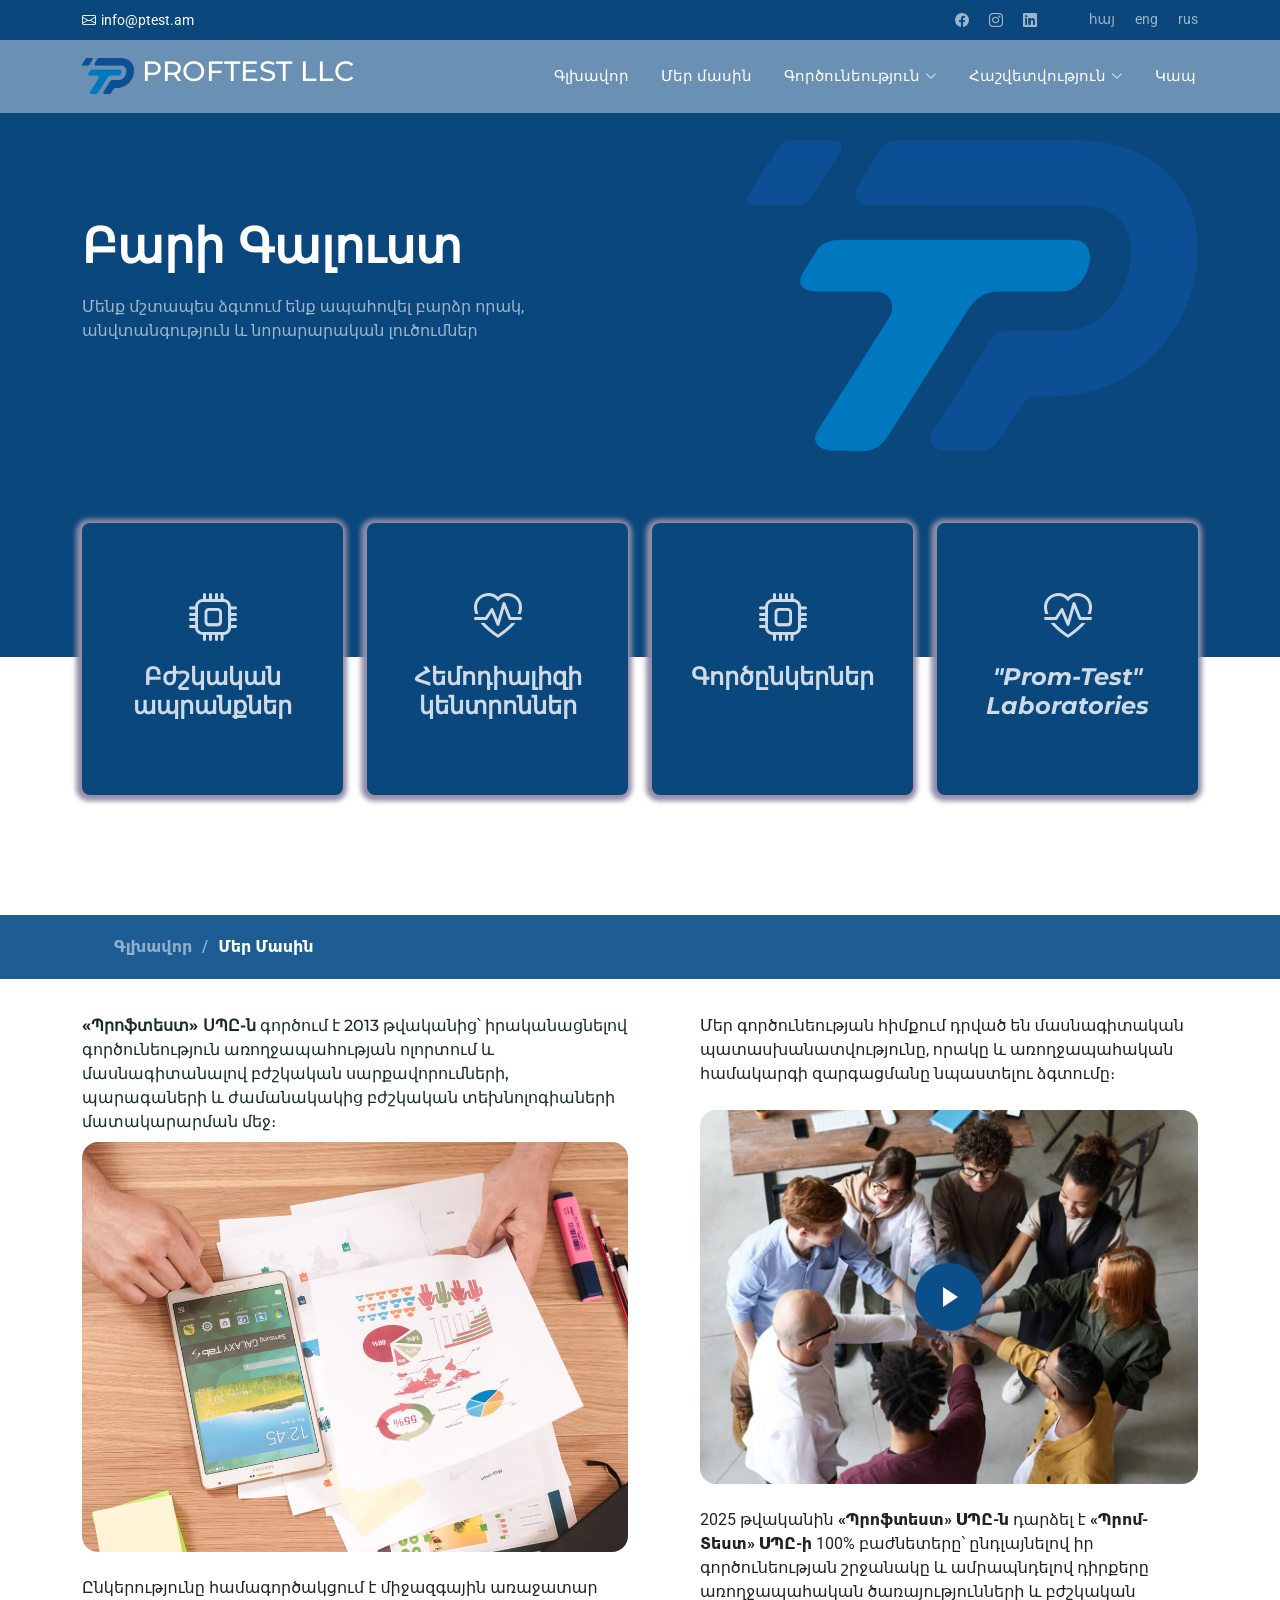
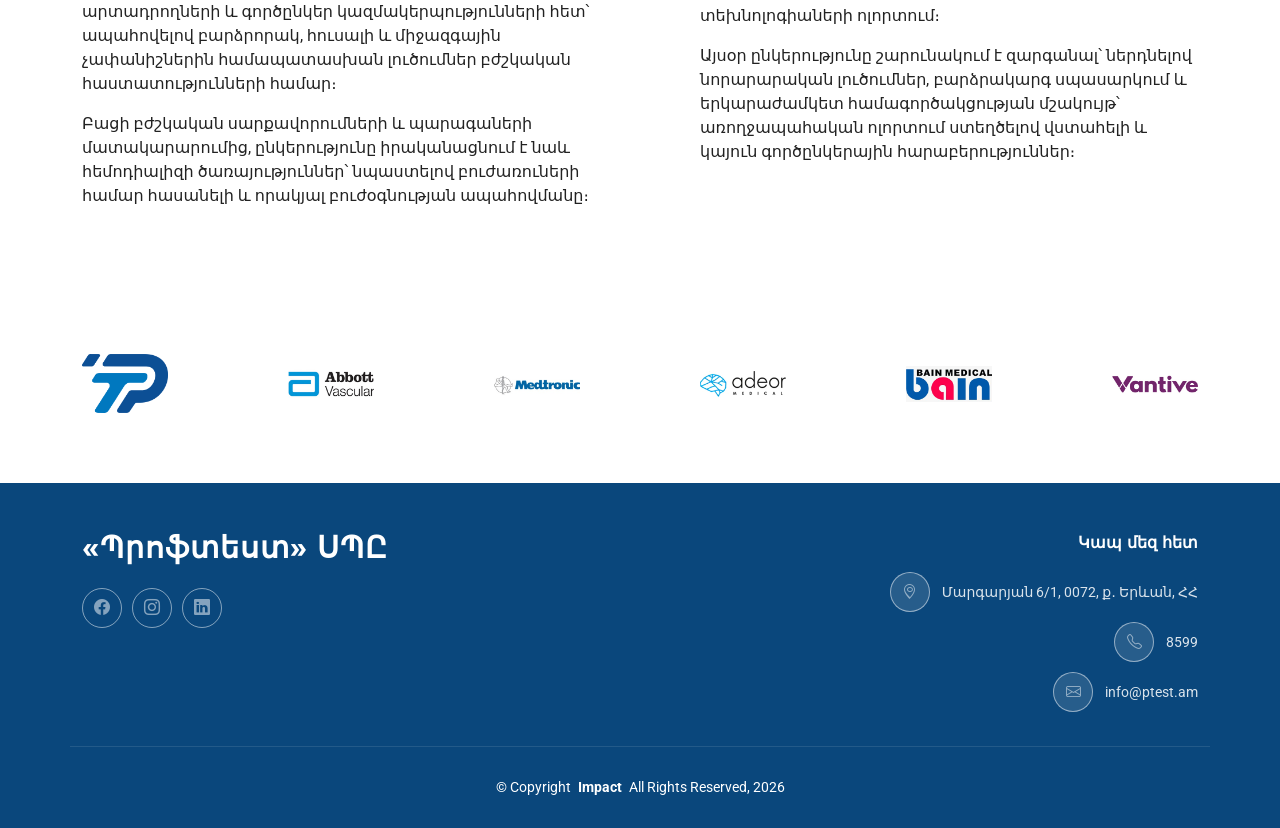
<file: index.html>
<!DOCTYPE html>
<html lang="eн">

<head>
  <meta charset="utf-8">
  <meta content="width=device-width, initial-scale=1.0" name="viewport">
  <title>Proftest LLC</title>
  <meta name="description" content="">
  <meta name="keywords" content="">

  <link rel="icon" type="image/png" href="assets/img/proftest_logo.png" sizes="96x96" />
  <link rel="icon" type="image/svg+xml" href="assets/img/proftest_logo.png" />
  <link rel="shortcut icon" href="assets/img/proftest_logo.png" />
  <link rel="apple-touch-icon" sizes="180x180" href="assets/img/proftest_logo.png" />
  <link rel="manifest" href="assets/img/proftest_logo.png" />

  <!-- Fonts -->
  <link href="https://fonts.googleapis.com" rel="preconnect">
  <link href="https://fonts.gstatic.com" rel="preconnect" crossorigin>
  <link
    href="https://fonts.googleapis.com/css2?family=Roboto:ital,wght@0,100;0,300;0,400;0,500;0,700;0,900;1,100;1,300;1,400;1,500;1,700;1,900&family=Montserrat:ital,wght@0,100;0,200;0,300;0,400;0,500;0,600;0,700;0,800;0,900;1,100;1,200;1,300;1,400;1,500;1,600;1,700;1,800;1,900&family=Poppins:ital,wght@0,100;0,200;0,300;0,400;0,500;0,600;0,700;0,800;0,900;1,100;1,200;1,300;1,400;1,500;1,600;1,700;1,800;1,900&display=swap"
    rel="stylesheet">

  <!-- animation link css -->
  <link rel="stylesheet" href="https://cdnjs.cloudflare.com/ajax/libs/animate.css/4.1.1/animate.min.css" />


  <!-- Vendor CSS Files -->
  <link href="assets/vendor/bootstrap/css/bootstrap.min.css" rel="stylesheet">
  <link href="assets/vendor/bootstrap-icons/bootstrap-icons.css" rel="stylesheet">
  <link href="assets/vendor/aos/aos.css" rel="stylesheet">
  <link href="assets/vendor/glightbox/css/glightbox.min.css" rel="stylesheet">
  <link href="assets/vendor/swiper/swiper-bundle.min.css" rel="stylesheet">


  <!-- Main CSS File -->
  <link href="assets/css/main.css" rel="stylesheet">

</head>

<body class="index-page">

  <header id="header" class="header fixed-top">

    <div class="topbar d-flex align-items-center">
      <div class="container d-flex justify-content-center justify-content-md-between">
        <div class="contact-info d-flex align-items-center">
          <i class="bi bi-envelope d-flex align-items-center"><a
              href="mailto:proftestllc@gmail.com">info@ptest.am</a></i>
          <!-- <i class="bi bi-phone d-flex align-items-center ms-4"><span>8599</span></i> -->
        </div>



        <!-- //social links  -->

        <div class="social-links d-none d-md-flex align-items-center">
          <a href="https://www.facebook.com/proftestllc"><i class="bi bi-facebook"></i></a>
          <a href="https://www.instagram.com/proftestllc?igsh=NHp3cjE3NGZzOGVh" class="instagram"><i
              class="bi bi-instagram"></i></a>
          <a href="https://www.linkedin.com/company/proftestllc/" class="linkedin"><i class="bi bi-linkedin"></i></a>

          <ul id="lang">
            <li><a href="index.html">հայ</a></li>
            <li><a href="eng.html">eng</a></li>
            <li><a href="ru.html">rus</a></li>
          </ul>

        </div>
      </div>
    </div>
    <!-- End Top Bar -->

    <div class="branding d-flex align-items-cente">
      <div class="container position-relative d-flex align-items-center justify-content-between">
        <a href="index.html" class="logo d-flex align-items-center">

          <img src="assets/img/proftest_logo.png" alt="">
          <h3 class="sitename">PROFTEST LLC</h3>
          <!-- <span>.․․․․․․․</span> -->
        </a>

        <nav id="navmenu" class="navmenu">
          <ul>
            <li><a href="index.html" class="active">Գլխավոր<br></a></li>
            <li><a href="#about">Մեր մասին</a></li>


            <li class="dropdown"><a href="#"><span>Գործունեություն</span> <i
                  class="bi bi-chevron-down toggle-dropdown"></i></a>
              <ul>
                <li><a href="abbot.html">Բժշկական ապրանքներ</a></li>
                <li><a href="dializ.html">Հեմոդիալիզի կենտրոններ</a></li>
                <!-- <li class="dropdown"><a href="#"><span>Բժշկական ծառայություններ</span> <i
                      class="bi bi-chevron-down toggle-dropdown"></i></a>
                  <ul>
                    <li><a href="dializ.html">Հեմոդիալիզի</a></li>
                    <li><a href="dializ.html">Հեմոդիալիզի2</a></li>
                  </ul>
                </li> -->
                <li><a href="medical.html">Գործընկերներ</a></li>
                <li><a href="promtest.html">"Prom-Test" Laboratories</a></li>
              </ul>
            </li>

            <li class="dropdown"><a href="#"><span>Հաշվետվություն</span> <i git add .
                  class="bi bi-chevron-down toggle-dropdown"></i></a>
              <ul>
                <li><a href="#">Հաշվետվություն_2024</a></li>
                <li><a href="#">Հաշվետվություն_2025</a></li>

              </ul>
            </li>
            <!-- <li><a href="team.html">Թիմ</a></li> -->
            <li><a href="contact.html">Կապ</a></li>
          </ul>

          <i class="mobile-nav-toggle d-xl-none bi bi-list"></i>
        </nav>

      </div>
    </div>
  </header>

  <main class="main">

    <!-- Hero Section -->

    <section id="hero" class="hero section accent-background">
      <div class="container position-relative" data-aos="fade-up" data-aos-delay="100">
        <div class="row gy-5 justify-content-between">
          <div class="col-lg-6 order-2 order-lg-1 d-flex flex-column justify-content-center">
            <h2><span>Բարի Գալուստ </span><span class="accent"></span></h2>
            <p>Մենք մշտապես ձգտում ենք ապահովել բարձր որակ, անվտանգություն և նորարարական լուծումներ
              <!-- աջակցելով բուժհաստատություններին և մասնագետներին արդյունավետ և ժամանակակից բժշկական
              ծառայությունների իրականացման գործում </p> -->
            <!-- <p>Մենք կառուցում ենք երկարաժամկետ գործընկերություն՝ հիմնված փորձի, որակի և վստահության վրա</p> -->
            <!-- <div class="d-flex">
              <a href="#about" class="btn-get-started">Get Started</a>
              <a href="https://www.youtube.com/watch?v=Y7f98aduVJ8" class="glightbox btn-watch-video d-flex align-items-center"><i class="bi bi-play-circle"></i><span>Watch Video</span></a>
            </div> -->
          </div>
          <div class="col-lg-5 order-1 order-lg-2">
            <img src="assets/img/proftest_logo.png" class="img-fluid animate" alt="">
          </div>
        </div>
      </div>



      <div class="icon-boxes position-relative" data-aos="fade-up" data-aos-delay="200">
        <div class="container position-relative">
          <div class="row gy-4 mt-5">
            <div class="col-xl-3 col-md-6">
              <div class="icon-box">
                <div class="icon"><i class="bi bi-cpu"></i>
                  </i></div>
                <h4 class="title">
                  <a href="abbot.html"
                    class="readmore stretched-link animate__animated animate__fadeInDown animate__delay-1s">
                    Բժշկական ապրանքներ
                  </a>
                </h4>
              </div>
            </div>

            <div class="col-xl-3 col-md-6">
              <div class="icon-box">
                <div class="icon"><i class="bi bi-heart-pulse"></i>
                </div>
                <h4 class="title">
                  <a href="dializ.html" class="stretched-link animate__animated animate__fadeInDown animate__delay-1s">
                    Հեմոդիալիզի կենտրոններ
                  </a>
                </h4>
              </div>
            </div>

            <div class="col-xl-3 col-md-6">
              <div class="icon-box">
                <div class="icon"><i class="bi bi-cpu"></i>
                  </i></div>
                <h4 class="title">
                  <a href="medical.html"
                    class="readmore stretched-link animate__animated animate__fadeInDown animate__delay-1s">
                    Գործընկերներ
                  </a>
                </h4>
              </div>
            </div>
            <div class="col-xl-3 col-md-6">
              <div class="icon-box">
                <div class="icon"><i class="bi bi-heart-pulse"></i>
                </div>
                <h4 class="title">
                  <a href="dializ.html"
                    class="stretched-link animate__animated animate__fadeInDown animate__delay-1s"><i>
                      "Prom-Test" Laboratories</i>
                  </a>
                </h4>
              </div>
            </div>
          </div>

        </div>
      </div>
    </section>
    <!--End Icon Box -->
    <!-- /Hero Section -->

    <!-- About Section -->
    <section id="about" class="about section">

      <!-- Section Title -->
      <div class="page-title">
        <nav class="breadcrumbs">
          <div class="container">
            <ol>
              <li><a href="index.html">Գլխավոր</a></li>
              <li class="current">Մեր Մասին </li>
            </ol>
          </div>
        </nav>
      </div>

      <div class="container aboutUs">

        <div class="row gy-5">
          <div class="col-lg-6" data-aos="fade-up" data-aos-delay="100">
            <h6 class="lh-base"><b> «Պրոֆտեստ» ՍՊԸ-ն</b> գործում է 2013 թվականից՝ իրականացնելով գործունեություն
              առողջապահության ոլորտում և
              մասնագիտանալով բժշկական սարքավորումների, պարագաների և ժամանակակից բժշկական տեխնոլոգիաների մատակարարման
              մեջ։ </h6>
            <img src="assets/img/about.jpg" class="img-fluid rounded-4 mb-4" alt="">
            <p>Ընկերությունը
              համագործակցում է միջազգային առաջատար արտադրողների և գործընկեր կազմակերպությունների հետ՝ ապահովելով
              բարձրորակ, հուսալի և
              միջազգային չափանիշներին համապատասխան լուծումներ բժշկական հաստատությունների համար։</p>
            <p>Բացի բժշկական սարքավորումների և պարագաների մատակարարումից, ընկերությունը իրականացնում է նաև հեմոդիալիզի
              ծառայություններ՝ նպաստելով բուժառուների համար հասանելի և որակյալ բուժօգնության ապահովմանը։</p>
          </div>
          <div class="col-lg-6" data-aos="fade-up" data-aos-delay="250">
            <div class="content ps-0 ps-lg-5">

              <p>
                Մեր գործունեության հիմքում դրված են մասնագիտական պատասխանատվությունը, որակը և առողջապահական համակարգի
                զարգացմանը նպաստելու ձգտումը։
              </p>

              <div class="position-relative mt-4">
                <img src="assets/img/about-2.jpg" class="img-fluid rounded-4" alt="">
                <a href="https://www.youtube.com/watch?v=Y7f98aduVJ8" class="glightbox pulsating-play-btn"></a>

              </div>
              <div class="position-relative mt-4">
                <p>2025 թվականին <b>«Պրոֆտեստ» ՍՊԸ-ն</b> դարձել է <b>«Պրոմ-Տեստ» ՍՊԸ-ի</b> 100% բաժնետերը՝ ընդլայնելով
                  իր
                  գործունեության շրջանակը և ամրապնդելով դիրքերը առողջապահական ծառայությունների և բժշկական տեխնոլոգիաների
                  ոլորտում։</p>

                <p>Այսօր ընկերությունը շարունակում է զարգանալ՝ ներդնելով նորարարական լուծումներ, բարձրակարգ սպասարկում և
                  երկարաժամկետ համագործակցության մշակույթ՝ առողջապահական ոլորտում ստեղծելով վստահելի և կայուն
                  գործընկերային հարաբերություններ։</p>
              </div>
            </div>
          </div>
        </div>

      </div>

    </section>

    <!-- /About Section -->

    <!-- Clients Section -->

    <section id="clients" class="clients section">
      <div class="container">
        <div class="swiper init-swiper">
          <script type="application/json" class="swiper-config">
            {
              "loop": true,
              "speed": 600,
              "autoplay": {
                "delay": 5000
              },
              "slidesPerView": "auto",
              "pagination": {
                "el": ".swiper-pagination",
                "type": "bullets",
                "clickable": true
              },
              "breakpoints": {
                "320": {
                  "slidesPerView": 2,
                  "spaceBetween": 40
                },
                "480": {
                  "slidesPerView": 3,
                  "spaceBetween": 60
                },
                "640": {
                  "slidesPerView": 4,
                  "spaceBetween": 80
                },
                "992": {
                  "slidesPerView": 6,
                  "spaceBetween": 120
                }
              }
            }
          </script>



          <div class="swiper-wrapper align-items-center">
            <div class="swiper-slide"><img src="assets/img/proftest_logo.png" class="img-fluid" alt=""></div>
            <div class="swiper-slide"><img src="assets/img/abbott_vasculyar.jpeg" class="img-fluid" alt=""></div>
            <div class="swiper-slide"><img src="assets/img/medtronic.jpeg" class="img-fluid" alt=""></div>
            <div class="swiper-slide"><img src="assets/img/adeor_1.jpeg" class="img-fluid" alt=""></div>
            <div class="swiper-slide"><img src="assets/img/bain.jpeg" class="img-fluid" alt=""></div>
            <div class="swiper-slide"><img src="assets/img/vantiva.jpeg" class="img-fluid" alt=""></div>
            <div class="swiper-slide"><img src="assets/img/proftest_logo.png" class="img-fluid" alt=""></div>
            <div class="swiper-slide"><img src="assets/img/merit-medical.jpeg" class="img-fluid" alt=""></div>
            <div class="swiper-slide"><img src="assets/img/medtronic.jpeg" class="img-fluid" alt=""></div>
            <div class="swiper-slide"><img src="assets/img/bain.jpeg" class="img-fluid" alt=""></div>
            <div class="swiper-slide"><img src="assets/img/abbott_vasculyar.jpeg" class="img-fluid" alt=""></div>
            <div class="swiper-slide"><img src="assets/img/merit-medical.jpeg" class="img-fluid" alt=""></div>
            <div class="swiper-slide"><img src="assets/img/vantiva.jpeg" class="img-fluid" alt=""></div>
          </div>
        </div>

      </div>

    </section><!-- /Clients Section -->






    <!-- Portfolio Section -->
    <!-- <section id="portfolio" class="portfolio section"> -->

    <!-- Section Title -->
    <!-- <div class="container section-title" data-aos="fade-up">
        <h2>Portfolio</h2>
        <p>Necessitatibus eius consequatur ex aliquid fuga eum quidem sint consectetur velit</p>
      </div> -->
    <!-- End Section Title -->
    <!-- 
      <div class="container">

        <div class="isotope-layout" data-default-filter="*" data-layout="masonry" data-sort="original-order">

          <ul class="portfolio-filters isotope-filters" data-aos="fade-up" data-aos-delay="100">
            <li data-filter="*" class="filter-active">All</li>
            <li data-filter=".filter-app">App</li>
            <li data-filter=".filter-product">Product</li>
            <li data-filter=".filter-branding">Branding</li>
            <li data-filter=".filter-books">Books</li>
          </ul> -->
    <!-- End Portfolio Filters -->

    <!-- <div class="row gy-4 isotope-container" data-aos="fade-up" data-aos-delay="200">

            <div class="col-lg-4 col-md-6 portfolio-item isotope-item filter-app">
              <div class="portfolio-content h-100">
                <a href="assets/img/portfolio/app-1.jpg" data-gallery="portfolio-gallery-app" class="glightbox"><img
                    src="assets/img/portfolio/app-1.jpg" class="img-fluid" alt=""></a>
                <div class="portfolio-info">
                  <h4><a href="portfolio-details.html" title="More Details">App 1</a></h4>
                  <p>Lorem ipsum, dolor sit amet consectetur</p>
                </div>
              </div>
            </div> -->
    <!-- End Portfolio Item -->

    <!-- <div class="col-lg-4 col-md-6 portfolio-item isotope-item filter-product">
              <div class="portfolio-content h-100">
                <a href="assets/img/portfolio/product-1.jpg" data-gallery="portfolio-gallery-app" class="glightbox"><img
                    src="assets/img/portfolio/product-1.jpg" class="img-fluid" alt=""></a>
                <div class="portfolio-info">
                  <h4><a href="portfolio-details.html" title="More Details">Product 1</a></h4>
                  <p>Lorem ipsum, dolor sit amet consectetur</p>
                </div>
              </div>
            </div> -->
    <!-- End Portfolio Item -->

    <!-- <div class="col-lg-4 col-md-6 portfolio-item isotope-item filter-branding">
              <div class="portfolio-content h-100">
                <a href="assets/img/portfolio/branding-1.jpg" data-gallery="portfolio-gallery-app"
                  class="glightbox"><img src="assets/img/portfolio/branding-1.jpg" class="img-fluid" alt=""></a>
                <div class="portfolio-info">
                  <h4><a href="portfolio-details.html" title="More Details">Branding 1</a></h4>
                  <p>Lorem ipsum, dolor sit amet consectetur</p>
                </div>
              </div>
            </div> -->
    <!-- End Portfolio Item -->

    <!-- <div class="col-lg-4 col-md-6 portfolio-item isotope-item filter-books">
              <div class="portfolio-content h-100">
                <a href="assets/img/portfolio/books-1.jpg" data-gallery="portfolio-gallery-app" class="glightbox"><img
                    src="assets/img/portfolio/books-1.jpg" class="img-fluid" alt=""></a>
                <div class="portfolio-info">
                  <h4><a href="portfolio-details.html" title="More Details">Books 1</a></h4>
                  <p>Lorem ipsum, dolor sit amet consectetur</p>
                </div>
              </div>
            </div> -->
    <!-- End Portfolio Item -->

    <!-- <div class="col-lg-4 col-md-6 portfolio-item isotope-item filter-app">
              <div class="portfolio-content h-100">
                <a href="assets/img/portfolio/app-2.jpg" data-gallery="portfolio-gallery-app" class="glightbox"><img
                    src="assets/img/portfolio/app-2.jpg" class="img-fluid" alt=""></a>
                <div class="portfolio-info">
                  <h4><a href="portfolio-details.html" title="More Details">App 2</a></h4>
                  <p>Lorem ipsum, dolor sit amet consectetur</p>
                </div>
              </div>
            </div> -->
    <!-- End Portfolio Item -->

    <!-- <div class="col-lg-4 col-md-6 portfolio-item isotope-item filter-product">
              <div class="portfolio-content h-100">
                <a href="assets/img/portfolio/product-2.jpg" data-gallery="portfolio-gallery-app" class="glightbox"><img
                    src="assets/img/portfolio/product-2.jpg" class="img-fluid" alt=""></a>
                <div class="portfolio-info">
                  <h4><a href="portfolio-details.html" title="More Details">Product 2</a></h4>
                  <p>Lorem ipsum, dolor sit amet consectetur</p>
                </div>
              </div>
            </div> -->
    <!-- End Portfolio Item -->

    <!-- <div class="col-lg-4 col-md-6 portfolio-item isotope-item filter-branding">
              <div class="portfolio-content h-100">
                <a href="assets/img/portfolio/branding-2.jpg" data-gallery="portfolio-gallery-app"
                  class="glightbox"><img src="assets/img/portfolio/branding-2.jpg" class="img-fluid" alt=""></a>
                <div class="portfolio-info">
                  <h4><a href="portfolio-details.html" title="More Details">Branding 2</a></h4>
                  <p>Lorem ipsum, dolor sit amet consectetur</p>
                </div>
              </div>
            </div> -->
    <!-- End Portfolio Item -->

    <!-- <div class="col-lg-4 col-md-6 portfolio-item isotope-item filter-books">
              <div class="portfolio-content h-100">
                <a href="assets/img/portfolio/books-2.jpg" data-gallery="portfolio-gallery-app" class="glightbox"><img
                    src="assets/img/portfolio/books-2.jpg" class="img-fluid" alt=""></a>
                <div class="portfolio-info">
                  <h4><a href="portfolio-details.html" title="More Details">Books 2</a></h4>
                  <p>Lorem ipsum, dolor sit amet consectetur</p>
                </div>
              </div>
            </div> -->
    <!-- End Portfolio Item -->
    <!-- 
            <div class="col-lg-4 col-md-6 portfolio-item isotope-item filter-app">
              <div class="portfolio-content h-100">
                <a href="assets/img/portfolio/app-3.jpg" data-gallery="portfolio-gallery-app" class="glightbox"><img
                    src="assets/img/portfolio/app-3.jpg" class="img-fluid" alt=""></a>
                <div class="portfolio-info">
                  <h4><a href="portfolio-details.html" title="More Details">App 3</a></h4>
                  <p>Lorem ipsum, dolor sit amet consectetur</p>
                </div>
              </div>
            </div> -->
    <!-- End Portfolio Item -->
    <!-- 
            <div class="col-lg-4 col-md-6 portfolio-item isotope-item filter-product">
              <div class="portfolio-content h-100">
                <a href="assets/img/portfolio/product-3.jpg" data-gallery="portfolio-gallery-app" class="glightbox"><img
                    src="assets/img/portfolio/product-3.jpg" class="img-fluid" alt=""></a>
                <div class="portfolio-info">
                  <h4><a href="portfolio-details.html" title="More Details">Product 3</a></h4>
                  <p>Lorem ipsum, dolor sit amet consectetur</p>
                </div>
              </div>
            </div> -->
    <!-- End Portfolio Item -->
    <!-- 
            <div class="col-lg-4 col-md-6 portfolio-item isotope-item filter-branding">
              <div class="portfolio-content h-100">
                <a href="assets/img/portfolio/branding-3.jpg" data-gallery="portfolio-gallery-app"
                  class="glightbox"><img src="assets/img/portfolio/branding-3.jpg" class="img-fluid" alt=""></a>
                <div class="portfolio-info">
                  <h4><a href="portfolio-details.html" title="More Details">Branding 3</a></h4>
                  <p>Lorem ipsum, dolor sit amet consectetur</p>
                </div>
              </div>
            </div> -->
    <!-- End Portfolio Item -->
    <!-- 
            <div class="col-lg-4 col-md-6 portfolio-item isotope-item filter-books">
              <div class="portfolio-content h-100">
                <a href="assets/img/portfolio/books-3.jpg" data-gallery="portfolio-gallery-app" class="glightbox"><img
                    src="assets/img/portfolio/books-3.jpg" class="img-fluid" alt=""></a>
                <div class="portfolio-info">
                  <h4><a href="portfolio-details.html" title="More Details">Books 3</a></h4>
                  <p>Lorem ipsum, dolor sit amet consectetur</p>
                </div>
              </div>
            </div> -->
    <!-- End Portfolio Item -->

    <!-- </div> -->
    <!-- End Portfolio Container -->
    <!-- 
        </div>

      </div>

    </section> -->
    <!-- /Portfolio Section -->






    <!-- Recent Posts Section -->
    <!-- <section id="recent-posts" class="recent-posts section">
      <div class="container"> -->

    <!-- <div class="row gy-4">

          <div class="col-xl-4 col-md-6" data-aos="fade-up" data-aos-delay="100">
            <article>

              <div class="post-img">
                <img src="assets/img/blog/blog-1.jpg" alt="" class="img-fluid">
              </div>

              <p class="post-category">Politics</p>

              <h2 class="title">
                <a href="blog-details.html">Dolorum optio tempore voluptas dignissimos</a>
              </h2>

              <div class="d-flex align-items-center">
                <img src="assets/img/blog/blog-author.jpg" alt="" class="img-fluid post-author-img flex-shrink-0">
                <div class="post-meta">
                  <p class="post-author">Maria Doe</p>
                  <p class="post-date">
                    <time datetime="2022-01-01">Jan 1, 2022</time>
                  </p>
                </div>
              </div>

            </article>
          </div> -->
    <!-- End post list item -->

    <!-- <div class="col-xl-4 col-md-6" data-aos="fade-up" data-aos-delay="200">
            <article>

              <div class="post-img">
                <img src="assets/img/blog/blog-2.jpg" alt="" class="img-fluid">
              </div>

              <p class="post-category">Sports</p>

              <h2 class="title">
                <a href="blog-details.html">Nisi magni odit consequatur autem nulla dolorem</a>
              </h2>

              <div class="d-flex align-items-center">
                <img src="assets/img/blog/blog-author-2.jpg" alt="" class="img-fluid post-author-img flex-shrink-0">
                <div class="post-meta">
                  <p class="post-author">Allisa Mayer</p>
                  <p class="post-date">
                    <time datetime="2022-01-01">Jun 5, 2022</time>
                  </p>
                </div>
              </div>

            </article>
          </div> -->
    <!-- End post list item -->

    <!-- <div class="col-xl-4 col-md-6" data-aos="fade-up" data-aos-delay="300">
            <article>

              <div class="post-img">
                <img src="assets/img/blog/blog-3.jpg" alt="" class="img-fluid">
              </div>

              <p class="post-category">Entertainment</p>

              <h2 class="title">
                <a href="blog-details.html">Possimus soluta ut id suscipit ea ut in quo quia et soluta</a>
              </h2>

              <div class="d-flex align-items-center">
                <img src="assets/img/blog/blog-author-3.jpg" alt="" class="img-fluid post-author-img flex-shrink-0">
                <div class="post-meta">
                  <p class="post-author">Mark Dower</p>
                  <p class="post-date">
                    <time datetime="2022-01-01">Jun 22, 2022</time>
                  </p>
                </div>
              </div>

            </article>
          </div> -->
    <!-- End post list item -->
    <!-- 
        </div> -->
    <!-- End recent posts list -->

    <!-- </div>

    </section> -->
    <!-- /Recent Posts Section -->

    <!-- Contact Section -->
    <!-- <section id="contact" class="contact section"> -->

    <!-- Section Title -->
    <!-- <div class="container section-title" data-aos="fade-up">
        <h2>Contact</h2>
        <p>Necessitatibus eius consequatur ex aliquid fuga eum quidem sint consectetur velit</p>
      </div><End Section Title -->
    <!-- 
      <div class="container" data-aos="fade-up" data-aos-delay="100"> -->

    <!-- <div class="row gx-lg-0 gy-4">
          <div class="col-lg-4">
            <div class="info-container d-flex flex-column align-items-center justify-content-center">
              <div class="info-item d-flex" data-aos="fade-up" data-aos-delay="200">
                <i class="bi bi-geo-alt flex-shrink-0"></i>
                <div>
                  <h3>Address</h3>
                  <p>A108 Adam Street, New York, NY 535022</p>
                </div>
              </div> -->
    <!-- End Info Item -->

    <!-- <div class="info-item d-flex" data-aos="fade-up" data-aos-delay="300">
                <i class="bi bi-telephone flex-shrink-0"></i>
                <div>
                  <h3>Call Us</h3>
                  <p>+1 5589 55488 55</p>
                </div>
              </div> -->
    <!-- End Info Item -->

    <!-- <div class="info-item d-flex" data-aos="fade-up" data-aos-delay="400">
                <i class="bi bi-envelope flex-shrink-0"></i>
                <div>
                  <h3>Email Us</h3>
                  <p>info@example.com</p>
                </div>
              </div> -->
    <!-- End Info Item -->
    <!-- 
              <div class="info-item d-flex" data-aos="fade-up" data-aos-delay="500">
                <i class="bi bi-clock flex-shrink-0"></i>
                <div>
                  <h3>Open Hours:</h3>
                  <p>Mon-Sat: 11AM - 23PM</p>
                </div>
              </div> -->
    <!-- End Info Item -->
    <!-- </div>
          </div> -->
    <!-- 
          <div class="col-lg-8">
            <form action="forms/contact.php" method="post" class="php-email-form" data-aos="fade" data-aos-delay="100">
              <div class="row gy-4">

                <div class="col-md-6">
                  <input type="text" name="name" class="form-control" placeholder="Your Name" required="">
                </div>

                <div class="col-md-6 ">
                  <input type="email" class="form-control" name="email" placeholder="Your Email" required="">
                </div>

                <div class="col-md-12">
                  <input type="text" class="form-control" name="subject" placeholder="Subject" required="">
                </div>

                <div class="col-md-12">
                  <textarea class="form-control" name="message" rows="8" placeholder="Message" required=""></textarea>
                </div>

                <div class="col-md-12 text-center">
                  <div class="loading">Loading</div>
                  <div class="error-message"></div>
                  <div class="sent-message">Your message has been sent. Thank you!</div>

                  <button type="submit">Send Message</button>
                </div>

              </div>
            </form>
          </div> -->
    <!-- End Contact Form -->
    <!-- </div>
      </div>
    </section> -->
    <!-- /Contact Section -->

  </main>


  <footer id="footer" class="footer accent-background">
    <div class="container footer-top">
      <div class="row gy-4">


        <div class="col-md-6  footer-about">
          <a href="index.html" class="logo d-flex align-items-center">
            <span class="sitename">«Պրոֆտեստ» ՍՊԸ</span>
          </a>
          <!-- <p>Մենք կառուցում ենք երկարաժամկետ գործընկերություն՝ հիմնված փորձի, որակի և վստահության վրա։</p> -->
          <div class="social-links d-flex mt-4">
            <a href="https://www.facebook.com/proftestllc" target="_blank" rel="noopener noreferrer">
              <i class="bi bi-facebook"></i>
            </a>

            <a href="https://www.instagram.com/proftestllc?igsh=NHp3cjE3NGZzOGVh" target="_blank"
              rel="noopener noreferrer">
              <i class="bi bi-instagram"></i>
            </a>

            <a href="https://www.linkedin.com/company/proftestllc/" target="_blank" rel="noopener noreferrer">
              <i class="bi bi-linkedin"></i>
            </a>
          </div>
        </div>
        <!-- Правая колонка -->

        <div class="col-md-6 text-md-end footer-contact">
          <h4>Կապ մեզ հետ</h4>

          <div class="contact-line">
            <span class="icon-circle">
              <i class="bi bi-geo-alt"></i>
            </span>
            <span>Մարգարյան 6/1, 0072, ք․ Երևան, ՀՀ</span>
          </div>

          <div class="contact-line">
            <span class="icon-circle">
              <i class="bi bi-telephone"></i>
            </span>
            <span>8599</span>
          </div>

          <div class="contact-line">
            <span class="icon-circle">
              <i class="bi bi-envelope"></i>
            </span>

            <span>info@ptest.am</span>
          </div>

          <!-- <div class="contact-line">
            <span class="icon-circle">
              <i class="bi bi-envelope"></i>
            </span>
            <span>info@ptest.am</span>
          </div> -->
        </div>

      </div>
    </div>

    <div class="container copyright text-center mt-4">
      <p>© <span>Copyright</span> <strong class="px-1 sitename">Impact</strong> <span>All Rights Reserved, 2026</span>
      </p>

    </div>

  </footer>

  <!-- Scroll Top -->
  <a href="#" id="scroll-top" class="scroll-top d-flex align-items-center justify-content-center">
    <i class="bi bi-arrow-up-short"></i></a>

  <!-- Preloader -->
  <div id="preloader"></div>

  <!-- Vendor JS Files -->
  <script src="assets/vendor/bootstrap/js/bootstrap.bundle.min.js"></script>
  <script src="assets/vendor/php-email-form/validate.js"></script>
  <script src="assets/vendor/aos/aos.js"></script>
  <script src="assets/vendor/glightbox/js/glightbox.min.js"></script>
  <script src="assets/vendor/swiper/swiper-bundle.min.js"></script>
  <script src="assets/vendor/purecounter/purecounter_vanilla.js"></script>
  <script src="assets/vendor/imagesloaded/imagesloaded.pkgd.min.js"></script>
  <script src="assets/vendor/isotope-layout/isotope.pkgd.min.js"></script>

  <!-- Main JS File -->
  <script src="assets/js/main.js"></script>

</body>

</html>
</file>
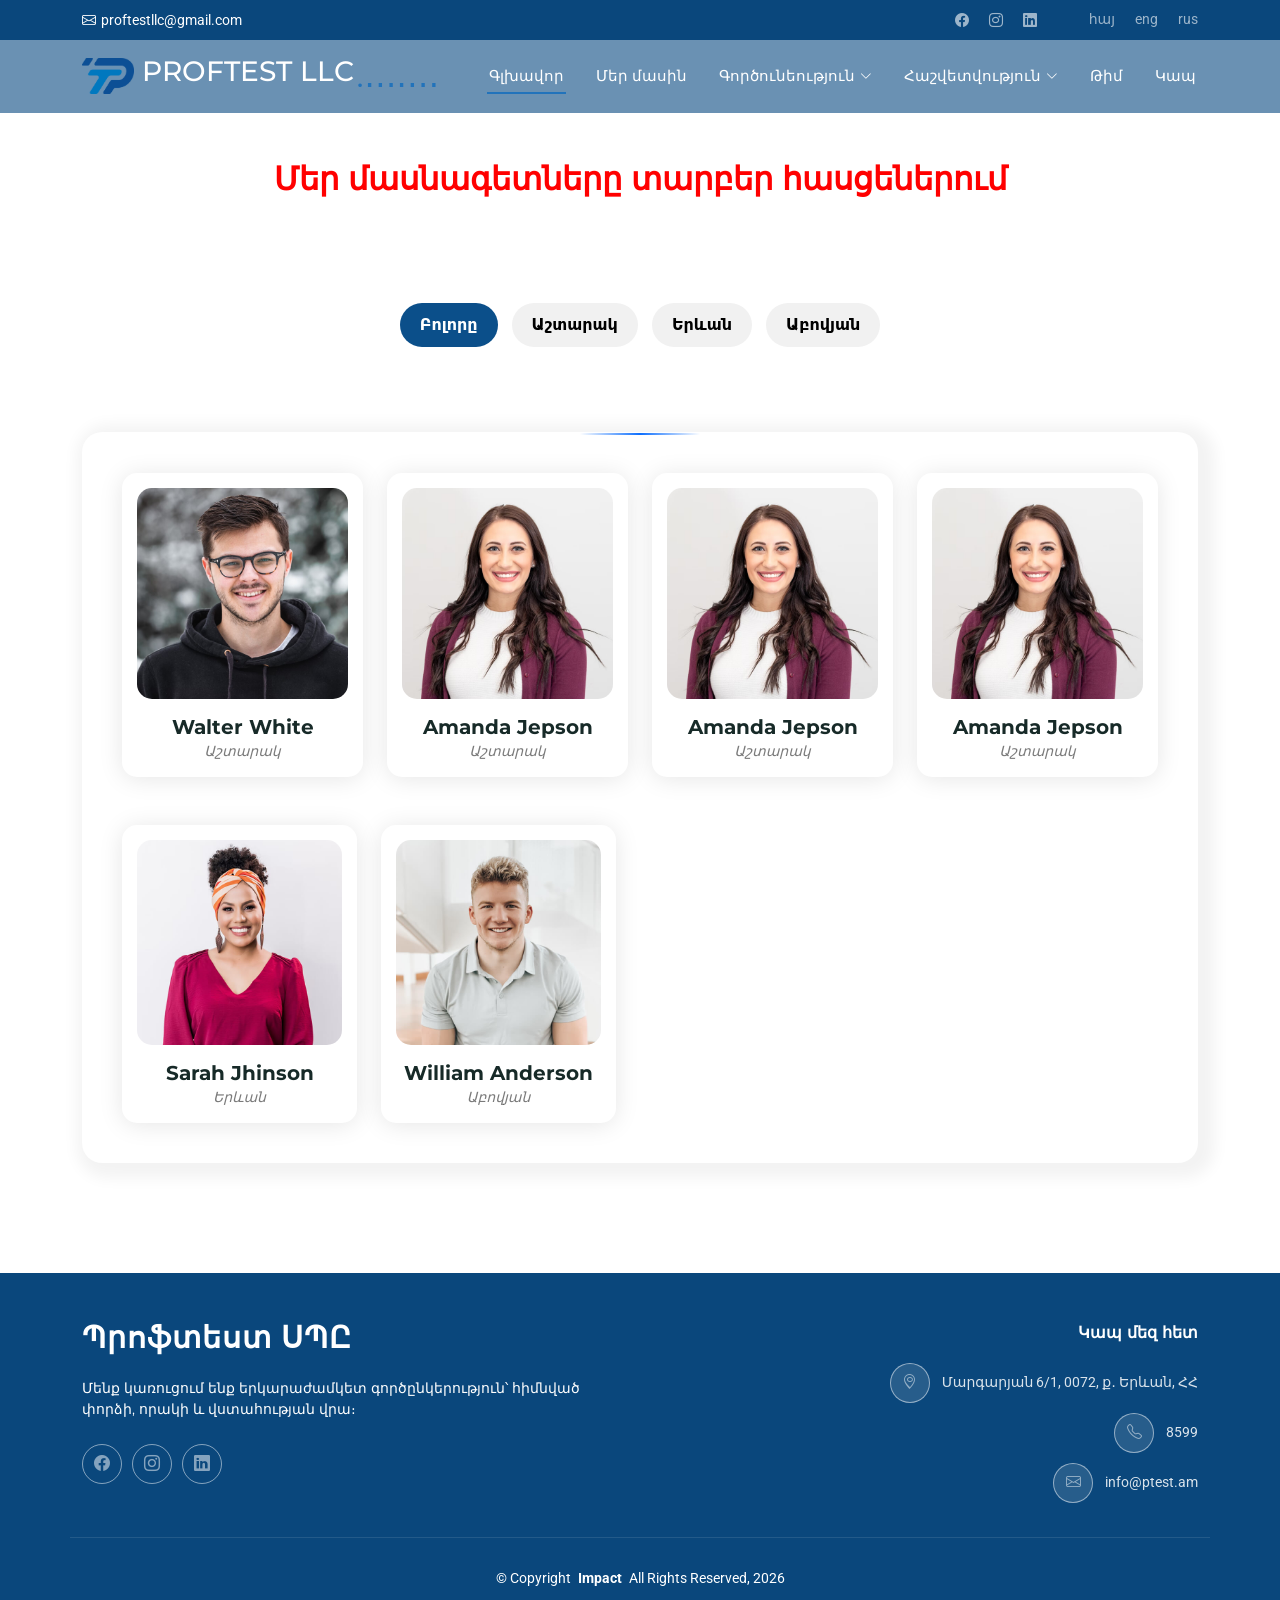
<file: team.html>
<!DOCTYPE html>
<html lang="en">

<head>
  <meta charset="utf-8">
  <meta content="width=device-width, initial-scale=1.0" name="viewport">
  <title>Proftest LLC</title>
  <meta name="description" content="">
  <meta name="keywords" content="">

  <!-- Favicons -->

  <link rel="icon" type="image/png" href="assets/img/proftest_logo.png" sizes="96x96" />
  <link rel="icon" type="image/svg+xml" href="assets/img/proftest_logo.png" />
  <link rel="shortcut icon" href="assets/img/proftest_logo.png" />
  <link rel="apple-touch-icon" sizes="180x180" href="assets/img/proftest_logo.png" />
  <link rel="manifest" href="assets/img/proftest_logo.png" />


  <!-- Fonts -->
  <link href="https://fonts.googleapis.com" rel="preconnect">
  <link href="https://fonts.gstatic.com" rel="preconnect" crossorigin>
  <link
    href="https://fonts.googleapis.com/css2?family=Roboto:ital,wght@0,100;0,300;0,400;0,500;0,700;0,900;1,100;1,300;1,400;1,500;1,700;1,900&family=Montserrat:ital,wght@0,100;0,200;0,300;0,400;0,500;0,600;0,700;0,800;0,900;1,100;1,200;1,300;1,400;1,500;1,600;1,700;1,800;1,900&family=Poppins:ital,wght@0,100;0,200;0,300;0,400;0,500;0,600;0,700;0,800;0,900;1,100;1,200;1,300;1,400;1,500;1,600;1,700;1,800;1,900&display=swap"
    rel="stylesheet">

  <!-- Vendor CSS Files -->
  <link href="assets/vendor/bootstrap/css/bootstrap.min.css" rel="stylesheet">
  <link href="assets/vendor/bootstrap-icons/bootstrap-icons.css" rel="stylesheet">
  <link href="assets/vendor/aos/aos.css" rel="stylesheet">
  <link href="assets/vendor/glightbox/css/glightbox.min.css" rel="stylesheet">
  <link href="assets/vendor/swiper/swiper-bundle.min.css" rel="stylesheet">

  <!-- Main CSS File -->
  <link href="assets/css/main.css" rel="stylesheet">

</head>

<body class="index-page">

  <header id="header" class="header fixed-top">
    <div class="topbar d-flex align-items-center">
      <div class="container d-flex justify-content-center justify-content-md-between">
        <div class="contact-info d-flex align-items-center">
          <i class="bi bi-envelope d-flex align-items-center"><a
              href="mailto:contact@example.com">proftestllc@gmail.com</a></i>
          <!-- <i class="bi bi-phone d-flex align-items-center ms-4"><span>+374 95 595858</span></i> -->
        </div>


        <div class="social-links d-none d-md-flex align-items-center">
          <a href="https://www.facebook.com/proftestllc"><i class="bi bi-facebook"></i></a>
          <a href="https://www.instagram.com/proftestllc?igsh=NHp3cjE3NGZzOGVh" class="instagram"><i
              class="bi bi-instagram"></i></a>
          <a href="https://www.linkedin.com/company/proftestllc/" class="linkedin"><i class="bi bi-linkedin"></i></a>

          <ul id="lang">
            <li><a href="index.html">հայ</a></li>
            <li><a href="eng.html">eng</a></li>
            <li><a href="ru.html">rus</a></li>
          </ul>

        </div>
      </div>
    </div>

    <div class="branding d-flex align-items-cente">
      <div class="container position-relative d-flex align-items-center justify-content-between">
        <a href="index.html" class="logo d-flex align-items-center">

          <img src="assets/img/proftest_logo.png" alt="">
          <h3 class="sitename">PROFTEST LLC</h3>
          <span>.․․․․․․․</span>
        </a>

        <nav id="navmenu" class="navmenu">
          <ul>
            <li><a href="index.html" class="active">Գլխավոր<br></a></li>
            <li><a href="#about">Մեր մասին</a></li>
            <li class="dropdown"><a href="#"><span>Գործունեություն</span> <i
                  class="bi bi-chevron-down toggle-dropdown"></i></a>
              <ul>
                <li><a href="abbot.html">Բժշկական ապրանքներ</a></li>
                <li><a href="dializ.html">Հեմոդիալիզի կենտրոններ</a></li>
                <li><a href="medical.html">Գործընկերներ</a></li>
                <li><a href="promtest.html">"Prom-Test" Laboratories</a></li>
              </ul>
            </li>

            <li class="dropdown"><a href="#"><span>Հաշվետվություն</span> <i
                  class="bi bi-chevron-down toggle-dropdown"></i></a>
              <ul>
                <li><a href="#">Հաշվետվություն_2024</a></li>
                <li><a href="#">Հաշվետվություն_2025</a></li>

              </ul>
            </li>
            <li><a href="team.html">Թիմ</a></li>
            <li><a href="contact.html">Կապ</a></li>
          </ul>
          <i class="mobile-nav-toggle d-xl-none bi bi-list"></i>
        </nav>
      </div>
    </div>
  </header>

  <main class="main">


    <!-- Team Section -->
    <!-- <section id="team" class="team section">


      <div class="container section-title" data-aos="fade-up">
        <h2>Աշխատակիցներ</h2>
        <p>Աշտարակ</p>
      </div>




      <div class="container ">
        <div class="section-divider department-block">

          <div class="row gy-4">
            <div class="col-xl-3 col-md-6 d-flex" data-aos="fade-up" data-aos-delay="100">
              <div class="member">
                <img src="assets/img/team/team-1.jpg" class="img-fluid" alt="">
                <h4>Walter White</h4>
                <span>Web Development</span>
                <div class="social">
                  <a href=""><i class="bi bi-facebook"></i></a>
                  <a href=""><i class="bi bi-instagram"></i></a>
                  <a href=""><i class="bi bi-linkedin"></i></a>
                </div>
              </div>
            </div>
            <div class="col-xl-3 col-md-6 d-flex" data-aos="fade-up" data-aos-delay="200">
              <div class="member">
                <img src="assets/img/team/team-2.jpg" class="img-fluid" alt="">
                <h4>Sarah Jhinson</h4>
                <span>Marketing</span>
                <div class="social">
                  <a href=""><i class="bi bi-facebook"></i></a>
                  <a href=""><i class="bi bi-instagram"></i></a>
                  <a href=""><i class="bi bi-linkedin"></i></a>
                </div>
              </div>
            </div>

            <div class="col-xl-3 col-md-6 d-flex" data-aos="fade-up" data-aos-delay="300">
              <div class="member">
                <img src="assets/img/team/team-3.jpg" class="img-fluid" alt="">
                <h4>William Anderson</h4>
                <span>Content</span>
                <div class="social">
                  <a href=""><i class="bi bi-facebook"></i></a>
                  <a href=""><i class="bi bi-instagram"></i></a>
                  <a href=""><i class="bi bi-linkedin"></i></a>
                </div>
              </div>
            </div>

            <div class="col-xl-3 col-md-6 d-flex" data-aos="fade-up" data-aos-delay="400">
              <div class="member">
                <img src="assets/img/team/team-4.jpg" class="img-fluid" alt="">
                <h4>Amanda Jepson</h4>
                <span>Accountant</span>
                <div class="social">
                  <a href=""><i class="bi bi-facebook"></i></a>
                  <a href=""><i class="bi bi-instagram"></i></a>
                  <a href=""><i class="bi bi-linkedin"></i></a>
                </div>
              </div>
            </div>
          </div>
        </div>
      </div>
    </section> -->

    <!-- chat -->
    <!-- Team Section -->
    <section id="team" class="team section">

      <!-- Section Title -->
      <div class="container section-title">
        <h2>Մեր մասնագետները տարբեր հասցեներում</h2>
      </div>

      <!-- FILTER -->
      <div class="container mb-4 text-center">
        <button class="filter-btn active" data-filter="all">Բոլորը</button>
        <button class="filter-btn" data-filter="ashtarak">Աշտարակ</button>
        <button class="filter-btn" data-filter="yerevan">Երևան</button>
        <button class="filter-btn" data-filter="abovyan">Աբովյան</button>
      </div>

      <div class="container">
        <div class="section-divider department-block">
          <div class="row gy-4">

            <!-- MEMBER -->
            <div class="col-xl-3 col-md-6 team-item ashtarak">
              <div class="member">
                <img src="assets/img/team/team-1.jpg" class="img-fluid" alt="">
                <h4>Walter White</h4>
                <span>Աշտարակ</span>
              </div>
            </div>
            <div class="col-xl-3 col-md-6 team-item ashtarak">
              <div class="member">
                <img src="assets/img/team/team-4.jpg" class="img-fluid" alt="">
                <h4>Amanda Jepson</h4>
                <span>Աշտարակ</span>
              </div>
            </div>
            <div class="col-xl-3 col-md-6 team-item ashtarak">
              <div class="member">
                <img src="assets/img/team/team-4.jpg" class="img-fluid" alt="">
                <h4>Amanda Jepson</h4>
                <span>Աշտարակ</span>
              </div>
            </div>
            <div class="col-xl-3 col-md-6 team-item ashtarak">
              <div class="member">
                <img src="assets/img/team/team-4.jpg" class="img-fluid" alt="">
                <h4>Amanda Jepson</h4>
                <span>Աշտարակ</span>
              </div>
            </div>
            <div class="row gy-4">
              <!-- MEMBER -->
              <div class="col-xl-3 col-md-6 team-item yerevan">
                <div class="member">
                  <img src="assets/img/team/team-2.jpg" class="img-fluid" alt="">
                  <h4>Sarah Jhinson</h4>
                  <span>Երևան</span>
                </div>
              </div>

              <!-- MEMBER -->
              <div class="col-xl-3 col-md-6 team-item abovyan">
                <div class="member">
                  <img src="assets/img/team/team-3.jpg" class="img-fluid" alt="">
                  <h4>William Anderson</h4>
                  <span>Աբովյան</span>
                </div>
              </div>

            </div>
            <!-- MEMBER -->
          </div>
        </div>
      </div>
    </section>

  </main>






  <footer id="footer" class="footer accent-background">
    <div class="container footer-top">
      <div class="row gy-4">


        <div class="col-md-6  footer-about">
          <a href="index.html" class="logo d-flex align-items-center">
            <span class="sitename">Պրոֆտեստ ՍՊԸ</span>
          </a>
          <p>Մենք կառուցում ենք երկարաժամկետ գործընկերություն՝ հիմնված փորձի, որակի և վստահության վրա։</p>
          <div class="social-links d-flex mt-4">
            <a href="https://www.facebook.com/proftestllc" target="_blank" rel="noopener noreferrer">
              <i class="bi bi-facebook"></i>
            </a>

            <a href="https://www.instagram.com/proftestllc?igsh=NHp3cjE3NGZzOGVh" target="_blank"
              rel="noopener noreferrer">
              <i class="bi bi-instagram"></i>
            </a>

            <a href="https://www.linkedin.com/company/proftestllc/" target="_blank" rel="noopener noreferrer">
              <i class="bi bi-linkedin"></i>
            </a>
          </div>
        </div>
        <!-- Правая колонка -->

        <div class="col-md-6 text-md-end footer-contact">
          <h4>Կապ մեզ հետ</h4>

          <div class="contact-line">
            <span class="icon-circle">
              <i class="bi bi-geo-alt"></i>
            </span>
            <span>Մարգարյան 6/1, 0072, ք․ Երևան, ՀՀ</span>
          </div>

          <div class="contact-line">
            <span class="icon-circle">
              <i class="bi bi-telephone"></i>
            </span>
            <span>8599</span>
          </div>

          <div class="contact-line">
            <span class="icon-circle">
              <i class="bi bi-envelope"></i>
            </span>
            <span>info@ptest.am</span>
          </div>

          <!-- <div class="contact-line">
            <span class="icon-circle">
              <i class="bi bi-envelope"></i>
            </span>
            <span>info@ptest.am</span>
          </div> -->
        </div>

      </div>
    </div>

    <div class="container copyright text-center mt-4">
      <p>© <span>Copyright</span> <strong class="px-1 sitename">Impact</strong> <span>All Rights Reserved, 2026</span>
      </p>
      <div class="credits">
        <!-- All the links in the footer should remain intact. -->
        <!-- You can delete the links only if you've purchased the pro version. -->
        <!-- Licensing information: https://bootstrapmade.com/license/ -->
        <!-- Purchase the pro version with working PHP/AJAX contact form: [buy-url] -->
      </div>
    </div>

  </footer>

  <!-- Scroll Top -->
  <a href="#" id="scroll-top" class="scroll-top d-flex align-items-center justify-content-center"><i
      class="bi bi-arrow-up-short"></i></a>

  <!-- Preloader -->
  <div id="preloader"></div>

  <!-- Vendor JS Files -->
  <script src="assets/vendor/bootstrap/js/bootstrap.bundle.min.js"></script>
  <script src="assets/vendor/php-email-form/validate.js"></script>
  <script src="assets/vendor/aos/aos.js"></script>
  <script src="assets/vendor/glightbox/js/glightbox.min.js"></script>
  <script src="assets/vendor/swiper/swiper-bundle.min.js"></script>
  <script src="assets/vendor/purecounter/purecounter_vanilla.js"></script>
  <script src="assets/vendor/imagesloaded/imagesloaded.pkgd.min.js"></script>
  <script src="assets/vendor/isotope-layout/isotope.pkgd.min.js"></script>

  <!-- Main JS File -->
  <script src="assets/js/main.js"></script>

</body>

</html>
</file>
<file: assets/css/main.css>
/**
* Template Name: Impact
* Template URL: https://bootstrapmade.com/impact-bootstrap-business-website-template/
* Updated: Aug 07 2024 with Bootstrap v5.3.3
* Author: BootstrapMade.com
* License: https://bootstrapmade.com/license/
*/

/*--------------------------------------------------------------
# Font & Color Variables
# Help: https://bootstrapmade.com/color-system/
--------------------------------------------------------------*/
/* Fonts */
:root {
  --default-font: "Roboto", system-ui, -apple-system, "Segoe UI", Roboto, "Helvetica Neue", Arial, "Noto Sans", "Liberation Sans", sans-serif, "Apple Color Emoji", "Segoe UI Emoji", "Segoe UI Symbol", "Noto Color Emoji";
  --heading-font: "Montserrat", sans-serif;
  --nav-font: "Poppins", sans-serif;
}

/* Global Colors - The following color variables are used throughout the website. Updating them here will change the color scheme of the entire website */
:root {
  --background-color: #ffffff;
  /* Background color for the entire website, including individual sections */
  --default-color: #222222;
  /* Default color used for the majority of the text content across the entire website */
  --heading-color: #172a28;
  /* Color for headings, subheadings and title throughout the website */
  --accent-color: #0B4F8A;
  /*վերևի մաս Accent color that represents your brand on the website. It's used for buttons, links, and other elements that need to stand out */
  --surface-color: #ffffff;
  /* The surface color is used as a background of boxed elements within sections, such as cards, icon boxes, or other elements that require a visual separation from the global background. */
  --contrast-color: #ffffff;
  /* Contrast color for text, ensuring readability against backgrounds of accent, heading, or default colors. */
}

/* Nav Menu Colors - The following color variables are used specifically for the navigation menu. They are separate from the global colors to allow for more customization options */
:root {
  --nav-color: #ffffff;
  /* The default color of the main navmenu links */
  --nav-hover-color: #2273bb;
  /* Լոգո տակի գծերի գույն Applied to main navmenu links when they are hovered over or active */
  --nav-mobile-background-color: #ffffff;
  /* Used as the background color for mobile navigation menu */
  --nav-dropdown-background-color: #ffffff;
  /* Used as the background color for dropdown items that appear when hovering over primary navigation items */
  --nav-dropdown-color: #2273bb;
  /* գործնեության մեջի գույնա Used for navigation links of the dropdown items in the navigation menu. */
  --nav-dropdown-hover-color: #2E2E2E;
  /* Similar to --nav-hover-color, this color is applied to dropdown navigation links when they are hovered over. */
}

/* Color Presets - These classes override global colors when applied to any section or element, providing reuse of the sam color scheme. */

.light-background {
  --background-color: #f2f9f9;
  --surface-color: #ffffff;
}

.dark-background {
  --background-color: #060606;
  --default-color: #ffffff;
  --heading-color: #ffffff;
  --surface-color: #252525;
  --contrast-color: #ffffff;
}

.accent-background {
  --background-color: rgb(10, 71, 124);
  /* #0b71b1; */
  --default-color: #ffffff;
  --heading-color: #ffffff;
  --accent-color: #ffffff;
  --surface-color: #00b6a1;
  --contrast-color: #ffffff;
}

/* Smooth scroll */
:root {
  scroll-behavior: smooth;
}

/*--------------------------------------------------------------
# General Styling & Shared Classes
--------------------------------------------------------------*/
body {
  color: var(--default-color);
  background-color: var(--background-color);
  font-family: var(--default-font);
}

a {
  color: var(--accent-color);
  text-decoration: none;
  transition: 0.3s;
}

a:hover {
  color: color-mix(in srgb, var(--accent-color), transparent 25%);
  text-decoration: none;
}

h1,
h2,
h3,
h4,
h5,
h6 {
  color: var(--heading-color);
  font-family: var(--heading-font);
}



/* my new size */
․size{
  font-size: 22px;
  text-align: left;
}

.just {
  text-align: justify;
  font-size: 18px;
}
/* Pulsating Play Button
------------------------------*/
.pulsating-play-btn {
  width: 94px;
  height: 94px;
  background: radial-gradient(var(--accent-color) 50%, color-mix(in srgb, var(--accent-color), transparent 75%) 52%);
  border-radius: 50%;
  display: block;
  position: relative;
  overflow: hidden;
}

.pulsating-play-btn:before {
  content: "";
  position: absolute;
  width: 120px;
  height: 120px;
  animation-delay: 0s;
  animation: pulsate-play-btn 2s;
  animation-direction: forwards;
  animation-iteration-count: infinite;
  animation-timing-function: steps;
  opacity: 1;
  border-radius: 50%;
  border: 5px solid color-mix(in srgb, var(--accent-color), transparent 30%);
  top: -15%;
  left: -15%;
  background: rgba(198, 16, 0, 0);
}

.pulsating-play-btn:after {
  content: "";
  position: absolute;
  left: 50%;
  top: 50%;
  transform: translateX(-40%) translateY(-50%);
  width: 0;
  height: 0;
  border-top: 10px solid transparent;
  border-bottom: 10px solid transparent;
  border-left: 15px solid #fff;
  z-index: 100;
  transition: all 400ms cubic-bezier(0.55, 0.055, 0.675, 0.19);
}

.pulsating-play-btn:hover:before {
  content: "";
  position: absolute;
  left: 50%;
  top: 50%;
  transform: translateX(-40%) translateY(-50%);
  width: 0;
  height: 0;
  border: none;
  border-top: 10px solid transparent;
  border-bottom: 10px solid transparent;
  border-left: 15px solid #fff;
  z-index: 200;
  animation: none;
  border-radius: 0;
}

.pulsating-play-btn:hover:after {
  border-left: 15px solid var(--accent-color);
  transform: scale(20);
}

.title {
  font-size: 20px;
  color: #0B4F8A;
}

.section-divider {
  margin: 80px 0;
  border-top: 1px solid rgba(255, 255, 255, 0.1);
  padding-top: 60px;
  position: relative;
}


.section-divider::before {
  content: "";
  position: absolute;
  top: 0;
  left: 50%;
  transform: translateX(-50%);
  width: 120px;
  height: 2px;
  background: linear-gradient(to right, transparent, #0d6efd, transparent);
}


.department-block {
  background: #fff;
  border-radius: 20px;
  padding: 40px;
  margin-bottom: 50px;
  box-shadow: 6px 4px 15px 11px rgba(0, 0, 0, 0.05);
}


/* .line {
  border-bottom: 2px dashed #0B4F8A;
  width: 100%
} */

.blue {
  height: 6px;
  margin: 30px 0;

  background: radial-gradient(circle, #0B4F8A 2px, transparent 3px);
  background-size: 10px 6px;
  background-repeat: repeat-x;
}


/* chat filter */

.filter-btn {
  border: none;
  padding: 10px 20px;
  margin: 5px;
  border-radius: 30px;
  background: #f1f1f1;
  transition: 0.3s;
  font-weight: 600;
}

.filter-btn:hover,
.filter-btn.active {
  background: #0B4F8A;
  color: white;
}

.team-item {
  transition: 0.4s;
}



/* new Icon */
.iconbar {
  position: fixed;
  top: 350px;
  right: 0;
  text-align: right;
  width: 100px;
  z-index: 100;
  transform: translateX(0px);
  transition: 1.5s all ease;
}

.iconbar .iconbar-1:first-child {
  border-top-left-radius: 25px;
}

.iconbar .iconbar-1 {
  background: #0077ad;
  color: white;
  margin-bottom: 3px;
  width: 85px;
  height: 85px;
  overflow: hidden;
  transition: all 0.3s ease;
  margin-left: 15px;
}

.iconbar.iconbarHide {
  transform: translateX(85px);
}


.iconbar .iconbarArrowRight,
.iconbar .iconbarArrowLeft {
  width: 20px;
  height: 20px;
  position: absolute;
  left: 0;
  top: 50%;
  margin-top: -10px;
  cursor: pointer;
}

/* my code for footer  */

.footer-contact .contact-line {
  display: flex;
  align-items: center;
  justify-content: flex-end;
  gap: 12px;
  margin-bottom: 10px;
  transition: all 0.3s ease;
}

/* круг вокруг иконки */
.footer-contact .icon-circle {
  width: 40px;
  height: 40px;
  display: flex;
  align-items: center;
  justify-content: center;
  border-radius: 50%;
  background: rgba(255, 255, 255, 0.12);
  color: #fff;
  transition: all 0.3s ease;
  flex-shrink: 0;
  border: 1px solid color-mix(in srgb, var(--default-color), transparent 50%);
  color: color-mix(in srgb, var(--default-color), transparent 50%);
}



/* иконка внутри */
.footer-contact .icon-circle i {
  font-size: 15px;
}

/* текст */
.footer-contact .contact-line span:last-child {
  color: rgba(255, 255, 255, 0.85);
  transition: 0.3s;
}

/* hover эффект */
.footer-contact .contact-line:hover .icon-circle {
  c
}

.footer-contact .contact-line:hover span:last-child {
  color: #fff;
}

/* мобилка */
@media (max-width: 768px) {
  .footer-contact {
    text-align: left !important;
  }

  .footer-contact .contact-line {
    justify-content: flex-start;
  }
}



@keyframes pulsate-play-btn {
  0% {
    transform: scale(0.6, 0.6);
    opacity: 1;

  }

  100% {
    transform: scale(1, 1);
    opacity: 0;
  }
}

/* PHP Email Form Messages
------------------------------*/
.php-email-form .error-message {
  display: none;
  background: #df1529;
  color: #ffffff;
  text-align: left;
  padding: 15px;
  margin-bottom: 24px;
  font-weight: 600;
}

.php-email-form .sent-message {
  display: none;
  color: #ffffff;
  background: #059652;
  text-align: center;
  padding: 15px;
  margin-bottom: 24px;
  font-weight: 600;
}

.php-email-form .loading {
  display: none;
  background: var(--surface-color);
  text-align: center;
  padding: 15px;
  margin-bottom: 24px;
}

.php-email-form .loading:before {
  content: "";
  display: inline-block;
  border-radius: 50%;
  width: 24px;
  height: 24px;
  margin: 0 10px -6px 0;
  border: 3px solid var(--accent-color);
  border-top-color: var(--surface-color);
  animation: php-email-form-loading 1s linear infinite;
}

@keyframes php-email-form-loading {
  0% {
    transform: rotate(0deg);
  }

  100% {
    transform: rotate(360deg);
  }
}

/*--------------------------------------------------------------
# Global Header
--------------------------------------------------------------*/
.header {
  --background-color: rgb(106 145 179);
  --heading-color: #ffffff;
  color: var(--default-color);
  transition: all 0.5s;
  z-index: 997;
  background-color: var(--background-color);
}

.header .topbar {
  background-color: color-mix(in srgb, var(--accent-color) 90%, black 10%);
  height: 40px;
  padding: 0;
  font-size: 14px;
  transition: all 0.5s;
}

.header .topbar .contact-info i {
  font-style: normal;
  color: var(--contrast-color);
}

.header .topbar .contact-info i a,
.header .topbar .contact-info i span {
  padding-left: 5px;
  color: var(--contrast-color);
}

@media (max-width: 575px) {

  .header .topbar .contact-info i a,
  .header .topbar .contact-info i span {
    font-size: 13px;
  }
}

.header .topbar .contact-info i a {
  line-height: 0;
  transition: 0.3s;
}

.header .topbar .contact-info i a:hover {
  color: var(--contrast-color);
  text-decoration: underline;
}

.header .topbar .social-links a {
  color: color-mix(in srgb, var(--contrast-color), transparent 40%);
  line-height: 0;
  transition: 0.3s;
  margin-left: 20px;
}

.header .topbar .social-links a:hover {
  color: var(--contrast-color);
}

.header .branding {
  min-height: 60px;
  padding: 10px 0;
}

.header .logo {
  line-height: 1;
}

.header .logo img {
  max-height: 36px;
  margin-right: 8px;
}

.header .logo h1 {
  font-size: 30px;
  margin: 0;
  font-weight: 700;
  color: var(--heading-color);
}

.header .logo span {
  font-size: 32px;
  margin-left: 2px;
  color: var(--nav-hover-color);
}

.scrolled .header {
  box-shadow: 0px 0 18px rgba(0, 0, 0, 0.1);
}

/* language */
#lang {
  display: flex;
  list-style-type: none;
  margin-top: 15px;
}

/* logo animation */
.animate {
  width: 100%;
  animation: upDown 5s infinite;
}



@keyframes upDown {
  0% {
    transform: translateY(-45px);
  }

  50% {
    transform: translateY(45px);
  }

  100% {
    transform: translateY(-45px);
  }
}





/*--------------------------------------------------------------
# Navigation Menu
--------------------------------------------------------------*/
/* Desktop Navigation */
@media (min-width: 1200px) {
  .navmenu {
    padding: 0;
  }

  .navmenu ul {
    margin: 0;
    padding: 0;
    display: flex;
    list-style: none;
    align-items: center;
  }

  .navmenu li {
    position: relative;
  }

  .navmenu>ul>li {
    white-space: nowrap;
    padding: 15px 14px;
  }

  .navmenu>ul>li:last-child {
    padding-right: 0;
  }

  .navmenu a,
  .navmenu a:focus {
    color: var(--nav-color);
    font-size: 15px;
    padding: 0 2px;
    font-family: var(--nav-font);
    font-weight: 500;
    display: flex;
    align-items: center;
    justify-content: space-between;
    white-space: nowrap;
    transition: 0.3s;
    position: relative;
  }

  .navmenu a i,
  .navmenu a:focus i {
    font-size: 12px;
    line-height: 0;
    margin-left: 5px;
    transition: 0.3s;
  }

  .navmenu>ul>li>a:before {
    content: "";
    position: absolute;
    height: 2px;
    bottom: -6px;
    left: 0;
    background-color: var(--nav-hover-color);
    visibility: hidden;
    width: 0px;
    transition: all 0.3s ease-in-out 0s;
  }

  .navmenu a:hover:before,
  .navmenu li:hover>a:before,
  .navmenu .active:before {
    visibility: visible;
    width: 100%;
  }

  .navmenu li:hover>a,
  .navmenu .active,
  .navmenu .active:focus {
    color: var(--nav-color);
  }

  .navmenu .dropdown ul {
    margin: 0;
    padding: 10px 0;
    background: var(--nav-dropdown-background-color);
    display: block;
    position: absolute;
    visibility: hidden;
    left: 14px;
    top: 130%;
    opacity: 0;
    transition: 0.3s;
    border-radius: 4px;
    z-index: 99;
    box-shadow: 0px 0px 30px rgba(0, 0, 0, 0.1);
  }

  .navmenu .dropdown ul li {
    min-width: 200px;
  }

  .navmenu .dropdown ul a {
    padding: 10px 20px;
    font-size: 15px;
    text-transform: none;
    color: var(--nav-dropdown-color);
  }

  .navmenu .dropdown ul a i {
    font-size: 12px;
  }

  .navmenu .dropdown ul a:hover,
  .navmenu .dropdown ul .active:hover,
  .navmenu .dropdown ul li:hover>a {
    color: var(--nav-dropdown-hover-color);
  }

  .navmenu .dropdown:hover>ul {
    opacity: 1;
    top: 100%;
    visibility: visible;
  }

  .navmenu .dropdown .dropdown ul {
    top: 0;
    left: 95%;
    visibility: hidden;
  }

  .navmenu .dropdown .dropdown:hover>ul {
    opacity: 1;
    top: 0;
    left: 100%;
    visibility: visible;
  }
}

/* Mobile Navigation */
@media (max-width: 1199px) {
  .mobile-nav-toggle {
    color: var(--nav-color);
    font-size: 28px;
    line-height: 0;
    margin-right: 10px;
    cursor: pointer;
    transition: color 0.3s;
  }

  .navmenu {
    padding: 0;
    z-index: 9997;
  }

  .navmenu ul {
    display: none;
    list-style: none;
    position: absolute;
    inset: 60px 20px 20px 20px;
    padding: 10px 0;
    margin: 0;
    border-radius: 6px;
    background-color: var(--nav-mobile-background-color);
    border: 1px solid color-mix(in srgb, var(--default-color), transparent 90%);
    box-shadow: none;
    overflow-y: auto;
    transition: 0.3s;
    z-index: 9998;
  }

  .navmenu a,
  .navmenu a:focus {
    color: var(--nav-dropdown-color);
    padding: 10px 20px;
    font-family: var(--nav-font);
    font-size: 17px;
    font-weight: 500;
    display: flex;
    align-items: center;
    justify-content: space-between;
    white-space: nowrap;
    transition: 0.3s;
  }

  .navmenu a i,
  .navmenu a:focus i {
    font-size: 12px;
    line-height: 0;
    margin-left: 5px;
    width: 30px;
    height: 30px;
    display: flex;
    align-items: center;
    justify-content: center;
    border-radius: 50%;
    transition: 0.3s;
    background-color: color-mix(in srgb, var(--accent-color), transparent 90%);
  }

  .navmenu a i:hover,
  .navmenu a:focus i:hover {
    background-color: var(--accent-color);
    color: var(--contrast-color);
  }

  .navmenu a:hover,
  .navmenu .active,
  .navmenu .active:focus {
    color: var(--nav-dropdown-hover-color);
  }

  .navmenu .active i,
  .navmenu .active:focus i {
    background-color: var(--accent-color);
    color: var(--contrast-color);
    transform: rotate(180deg);
  }

  .navmenu .dropdown ul {
    position: static;
    display: none;
    z-index: 99;
    padding: 10px 0;
    margin: 10px 20px;
    background-color: var(--nav-dropdown-background-color);
    transition: all 0.5s ease-in-out;
  }

  .navmenu .dropdown ul ul {
    background-color: rgba(33, 37, 41, 0.1);
  }

  .navmenu .dropdown>.dropdown-active {
    display: block;
    background-color: rgba(33, 37, 41, 0.03);
  }

  .mobile-nav-active {
    overflow: hidden;
  }

  .mobile-nav-active .mobile-nav-toggle {
    color: #fff;
    position: absolute;
    font-size: 32px;
    top: 15px;
    right: 15px;
    margin-right: 0;
    z-index: 9999;
  }

  .mobile-nav-active .navmenu {
    position: fixed;
    overflow: hidden;
    inset: 0;
    background: rgba(33, 37, 41, 0.8);
    transition: 0.3s;
  }

  .mobile-nav-active .navmenu>ul {
    display: block;
  }
}

/*--------------------------------------------------------------
# Global Footer
--------------------------------------------------------------*/
.footer {
  color: var(--default-color);
  background-color: var(--background-color);
  font-size: 14px;
  position: relative;
}

.footer .footer-top {
  padding-top: 50px;
}

.footer .footer-about .logo {
  line-height: 1;
  margin-bottom: 25px;
}

.footer .footer-about .logo img {
  max-height: 40px;
  margin-right: 6px;
}

.footer .footer-about .logo span {
  color: var(--heading-color);
  font-size: 30px;
  font-weight: 700;
  letter-spacing: 1px;
  font-family: var(--heading-font);
}

.footer .footer-about p {
  font-size: 14px;
  font-family: var(--heading-font);
}

.footer .social-links a {
  display: flex;
  align-items: center;
  justify-content: center;
  width: 40px;
  height: 40px;
  border-radius: 50%;
  border: 1px solid color-mix(in srgb, var(--default-color), transparent 50%);
  font-size: 16px;
  color: color-mix(in srgb, var(--default-color), transparent 50%);
  margin-right: 10px;
  transition: 0.3s;
}

.footer .social-links a:hover {
  color: var(--default-color);
  border-color: var(--default-color);
}



.footer h4 {
  font-size: 16px;
  font-weight: bold;
  position: relative;
  padding-bottom: 12px;
}

.footer .footer-links {
  margin-bottom: 30px;
}

.footer .footer-links ul {
  list-style: none;
  padding: 0;
  margin: 0;
}

.footer .footer-links ul i {
  padding-right: 2px;
  font-size: 12px;
  line-height: 0;
}

.footer .footer-links ul li {
  padding: 10px 0;
  display: flex;
  align-items: center;
}

.footer .footer-links ul li:first-child {
  padding-top: 0;
}

.footer .footer-links ul a {
  color: color-mix(in srgb, var(--default-color), transparent 30%);
  display: inline-block;
  line-height: 1;
}

.footer .footer-links ul a:hover {
  color: var(--default-color);
}

.footer .footer-contact p {
  margin-bottom: 5px;
}

.footer .copyright {
  padding-top: 30px;
  padding-bottom: 30px;
  border-top: 1px solid color-mix(in srgb, var(--default-color), transparent 90%);
}

.footer .copyright p {
  margin-bottom: 0;
}

.footer .credits {
  margin-top: 4px;
  font-size: 13px;
}

/*--------------------------------------------------------------
# Preloader
--------------------------------------------------------------*/
#preloader {
  position: fixed;
  inset: 0;
  z-index: 999999;
  overflow: hidden;
  background: var(--background-color);
  transition: all 0.6s ease-out;
}

#preloader:before {
  content: "";
  position: fixed;
  top: calc(50% - 30px);
  left: calc(50% - 30px);
  border: 6px solid #ffffff;
  border-color: var(--accent-color) transparent var(--accent-color) transparent;
  border-radius: 50%;
  width: 60px;
  height: 60px;
  animation: animate-preloader 1.5s linear infinite;
}

@keyframes animate-preloader {
  0% {
    transform: rotate(0deg);
  }

  100% {
    transform: rotate(360deg);
  }
}

/*--------------------------------------------------------------
# Scroll Top Button
--------------------------------------------------------------*/
.scroll-top {
  position: fixed;
  visibility: hidden;
  opacity: 0;
  right: 15px;
  bottom: -15px;
  z-index: 99999;
  background-color: var(--accent-color);
  width: 44px;
  height: 44px;
  border-radius: 50px;
  transition: all 0.4s;
}

.scroll-top i {
  font-size: 24px;
  color: var(--contrast-color);
  line-height: 0;
}

.scroll-top:hover {
  background-color: color-mix(in srgb, var(--accent-color), transparent 20%);
  color: var(--contrast-color);
}

.scroll-top.active {
  visibility: visible;
  opacity: 1;
  bottom: 15px;
}

/*--------------------------------------------------------------
# Disable aos animation delay on mobile devices
--------------------------------------------------------------*/
@media screen and (max-width: 768px) {
  [data-aos-delay] {
    transition-delay: 0 !important;
  }
}

/*--------------------------------------------------------------
# Global Page Titles & Breadcrumbs
--------------------------------------------------------------*/
.page-title {
  --background-color: var(--accent-color);
  --default-color: #fff;
  --heading-color: #fff;
  color: var(--default-color);
  background-color: var(--background-color);
  position: relative;
}

.page-title .heading {
  padding: 160px 0 80px 0;
  border-top: 1px solid color-mix(in srgb, var(--default-color), transparent 90%);
}

.page-title .heading h1 {
  font-size: 38px;
  font-weight: 700;
}

.page-title nav {
  background-color: color-mix(in srgb, var(--default-color), transparent 92%);
  padding: 20px 0;
}

.page-title nav ol {
  display: flex;
  flex-wrap: wrap;
  list-style: none;
  margin: 0;
  font-size: 16px;
  font-weight: 600;
}

.page-title nav ol a {
  color: color-mix(in srgb, var(--default-color), transparent 50%);
}

.page-title nav ol a:hover {
  color: var(--default-color);
}

.page-title nav ol li+li {
  padding-left: 10px;
}

.page-title nav ol li+li::before {
  content: "/";
  display: inline-block;
  padding-right: 10px;
  color: color-mix(in srgb, var(--default-color), transparent 50%);
}

/*--------------------------------------------------------------
# Global Sections
--------------------------------------------------------------*/
section,
.section {
  color: var(--default-color);
  background-color: var(--background-color);
  padding: 60px 0;
  scroll-margin-top: 112px;
  overflow: clip;
}

@media (max-width: 1199px) {

  section,
  .section {
    scroll-margin-top: 100px;
  }
}

/*--------------------------------------------------------------
# Global Section Titles
--------------------------------------------------------------*/
.section-title {
  text-align: center;
  padding-bottom: 60px;
  position: relative;
}

#team .section-title h2 {
  color: red;
  margin-top: 100px;
}

#team .section-title h2:after {
  position: relative;
  content: none;
}

.section-title h2 {
  font-size: 32px;
  font-weight: 700;
  margin-bottom: 20px;
  padding-bottom: 20px;
  position: relative;
}

.section-title h2:after {
  content: "";
  position: absolute;
  display: block;
  width: 50px;
  height: 3px;
  background: var(--accent-color);
  left: 0;
  right: 0;
  bottom: 0;
  margin: auto;
}

.section-title p {
  margin-bottom: 0;
}

/*--------------------------------------------------------------
# Hero Section
--------------------------------------------------------------*/
.hero {
  width: 100%;
  position: relative;
  padding: 140px 0 0 0;
}

.hero .container {
  position: relative;
  z-index: 3;
}

.hero h2 {
  font-size: 48px;
  font-weight: 700;
  margin-bottom: 20px;
}

.hero h2 .accent {
  color: var(--conrast-color);
}

.hero p {
  color: color-mix(in srgb, var(--default-color), transparent 40%);
  font-weight: 400;
  margin-bottom: 30px;
}

.hero .btn-get-started {
  color: var(--contrast-color);
  background: var(--accent-color);
  font-family: var(--heading-font);
  font-weight: 500;
  font-size: 14px;
  letter-spacing: 1px;
  display: inline-block;
  padding: 14px 40px;
  border-radius: 50px;
  transition: 0.3s;
  border: 2px solid color-mix(in srgb, var(--default-color), transparent 90%);
  background-color: color-mix(in srgb, var(--default-color), transparent 90%);
}

.hero .btn-get-started:hover {
  border-color: color-mix(in srgb, var(--default-color), transparent 60%);
}

.hero .btn-watch-video {
  font-size: 16px;
  transition: 0.5s;
  margin-left: 25px;
  font-weight: 600;
  color: var(--default-color);
}

.hero .btn-watch-video i {
  color: color-mix(in srgb, var(--default-color), transparent 50%);
  font-size: 32px;
  transition: 0.3s;
  line-height: 0;
  margin-right: 8px;
}

.hero .btn-watch-video:hover i {
  color: var(--default-color);
}

@media (max-width: 640px) {
  .hero h2 {
    font-size: 36px;
  }

  .hero .btn-get-started,
  .hero .btn-watch-video {
    font-size: 14px;
  }
}

.hero .icon-boxes {
  padding-bottom: 60px;
  z-index: 4;
}

@media (min-width: 1200px) {
  .hero .icon-boxes:before {
    content: "";
    position: absolute;
    bottom: 0;
    left: 0;
    right: 0;
    height: calc(50% + 20px);
    background-color: var(--default-color);
    border-top: 1px solid color-mix(in srgb, var(--default-color), transparent 90%);
  }
}

.hero .icon-box {
  padding: 60px 30px;
  position: relative;
  overflow: hidden;
  background: var(--background-color);
  box-shadow: -1px 1px 5px 5px #938da6;
  transition: all 0.3s ease-in-out;
  border-radius: 8px;
  z-index: 1;
  height: 100%;
  width: 100%;
  text-align: center;
}

.hero .icon-box .title {
  font-weight: 700;
  margin-bottom: 15px;
  font-size: 24px;
}

.hero .icon-box .title a {
  color: color-mix(in srgb, var(--default-color), transparent 20%);
  transition: 0.3s;
}

.hero .icon-box .icon {
  margin-bottom: 20px;
  padding-top: 10px;
  display: inline-block;
  transition: all 0.3s ease-in-out;
  font-size: 48px;
  line-height: 1;
  color: color-mix(in srgb, var(--default-color), transparent 20%);
}

.hero .icon-box:hover {
  background-color: color-mix(in srgb, var(--background-color), white 10%);
}

.hero .icon-box:hover .title a,
.hero .icon-box:hover .icon {
  color: var(--contrast-color);
}

/*--------------------------------------------------------------
# About Section
--------------------------------------------------------------*/
.about h3 {
  font-weight: 700;
  font-size: 28px;
  margin-bottom: 20px;
}

.about .fst-italic {
  color: color-mix(in srgb, var(--default-color), var(--contrast-color) 50%);
}

.about .content ul {
  list-style: none;
  padding: 0;
}

.about .content ul li {
  padding: 0 0 10px 30px;
  position: relative;
}

.about .content ul i {
  position: absolute;
  font-size: 20px;
  left: 0;
  top: -3px;
  color: var(--accent-color);
}

.about .content p:last-child {
  margin-bottom: 0;
}

.about .pulsating-play-btn {
  position: absolute;
  left: calc(50% - 47px);
  top: calc(50% - 47px);
}


.aboutUs {
  margin-top: 35px;
}

/*--------------------------------------------------------------
# Clients Section
--------------------------------------------------------------*/
.clients .swiper {
  padding: 10px 0;
}

.clients .swiper-wrapper {
  height: auto;
}

.clients .swiper-slide img {
  transition: 0.3s;
}

.clients .swiper-slide img:hover {
  transform: scale(1.1);
}

/*--------------------------------------------------------------
# Stats Section
--------------------------------------------------------------*/
.stats .stats-item {
  padding: 10px;
}

.stats .stats-item i {
  font-size: 44px;
  color: var(--accent-color);
  line-height: 0;
  margin-right: 15px;
}

.stats .stats-item .purecounter {
  color: var(--heading-color);
  font-size: 40px;
  display: block;
  font-weight: 700;
  line-height: 40px;
}

.stats .stats-item p {
  color: color-mix(in srgb, var(--default-color), transparent 40%);
  padding: 15px 0 0 0;
  margin: 0;
  font-family: var(--heading-font);
  font-size: 14px;
}

/*--------------------------------------------------------------
# Call To Action Section
--------------------------------------------------------------*/
.call-to-action {
  background-color: transparent;
}

.call-to-action .container {
  padding-top: 80px;
  padding-bottom: 80px;
  border-radius: 15px;
  overflow: hidden;
  position: relative;
  clip-path: inset(0 round 15px);
}

.call-to-action .container img {
  position: fixed;
  top: 0;
  left: 0;
  display: block;
  width: 100%;
  height: 100%;
  object-fit: cover;
  z-index: 1;
  border-radius: 15px;
  overflow: hidden;
}

.call-to-action .container:before {
  content: "";
  background: rgba(0, 0, 0, 0.5);
  position: absolute;
  inset: 0;
  z-index: 2;
}

.call-to-action .container .content {
  position: relative;
  z-index: 3;
}

.call-to-action h3 {
  color: var(--default-color);
  font-size: 28px;
  font-weight: 700;
  margin-bottom: 20px;
}

.call-to-action p {
  color: var(--default-color);
  margin-bottom: 20px;
}

.call-to-action .play-btn {
  width: 94px;
  height: 94px;
  margin-bottom: 20px;
  background: radial-gradient(var(--accent-color) 50%, color-mix(in srgb, var(--accent-color), transparent 60%) 52%);
  border-radius: 50%;
  display: inline-block;
  position: relative;
  overflow: hidden;
}

.call-to-action .play-btn:before {
  content: "";
  position: absolute;
  width: 120px;
  height: 120px;
  animation-delay: 0s;
  animation: pulsate-btn 2s;
  animation-direction: forwards;
  animation-iteration-count: infinite;
  animation-timing-function: steps;
  opacity: 1;
  border-radius: 50%;
  border: 5px solid color-mix(in srgb, var(--accent-color), transparent 20%);
  top: -15%;
  left: -15%;
  background: rgba(198, 16, 0, 0);
}

.call-to-action .play-btn:after {
  content: "";
  position: absolute;
  left: 50%;
  top: 50%;
  transform: translateX(-40%) translateY(-50%);
  width: 0;
  height: 0;
  border-top: 10px solid transparent;
  border-bottom: 10px solid transparent;
  border-left: 15px solid var(--default-color);
  z-index: 100;
  transition: all 400ms cubic-bezier(0.55, 0.055, 0.675, 0.19);
}

.call-to-action .play-btn:hover:before {
  content: "";
  position: absolute;
  left: 50%;
  top: 50%;
  transform: translateX(-40%) translateY(-50%);
  width: 0;
  height: 0;
  border: none;
  border-top: 10px solid transparent;
  border-bottom: 10px solid transparent;
  border-left: 15px solid var(--default-color);
  z-index: 200;
  animation: none;
  border-radius: 0;
}

.call-to-action .play-btn:hover:after {
  border-left: 15px solid var(--accent-color);
  transform: scale(20);
}

.call-to-action .cta-btn {
  font-family: var(--heading-font);
  font-weight: 500;
  font-size: 16px;
  letter-spacing: 1px;
  display: inline-block;
  padding: 12px 40px;
  border-radius: 5px;
  transition: 0.5s;
  margin: 10px;
  border: 2px solid var(--contrast-color);
  color: var(--contrast-color);
}

.call-to-action .cta-btn:hover {
  background: var(--accent-color);
  border: 2px solid var(--accent-color);
}

@keyframes pulsate-btn {
  0% {
    transform: scale(0.6, 0.6);
    opacity: 1;
  }

  100% {
    transform: scale(1, 1);
    opacity: 0;
  }
}

/*--------------------------------------------------------------
# Services Section
--------------------------------------------------------------*/
.services .service-item {
  background-color: var(--surface-color);
  padding: 50px;
  box-shadow: 10px 5px 15px 15px rgb(136 144 203 / 17%);
  height: 100%;
}


.services .service-item .icon {
  width: 48px;
  height: 48px;
  position: relative;
  margin-bottom: 50px;
}

.services .service-item .icon i {
  color: color-mix(in srgb, var(--heading-color), transparent 30%);
  font-size: 56px;
  transition: ease-in-out 0.3s;
  z-index: 2;
  position: relative;
}

.services .service-item .icon:before {
  position: absolute;
  content: "";
  height: 100%;
  width: 100%;
  background: color-mix(in srgb, var(--heading-color), transparent 95%);
  border-radius: 50px;
  z-index: 1;
  top: 10px;
  right: -20px;
  transition: 0.3s;
}

.services .service-item h3 {
  color: color-mix(in srgb, var(--heading-color), transparent 20%);
  font-weight: 700;
  margin: 0 0 20px 0;
  padding-bottom: 8px;
  font-size: 22px;
  position: relative;
  display: inline-block;
  border-bottom: 4px solid color-mix(in srgb, var(--heading-color), transparent 90%);
  transition: 0.3s;
}

.services .service-item p {
  line-height: 24px;
  font-size: 14px;
  margin-bottom: 0;
}

.services .service-item .readmore {
  margin-top: 15px;
  display: inline-block;
  color: color-mix(in srgb, var(--default-color), transparent 30%);
}

.services .service-item:hover .icon i {
  color: var(--heading-color);
}

.services .service-item:hover .icon:before {
  background: color-mix(in srgb, var(--accent-color), transparent 50%);
}

.services .service-item:hover h3 {
  border-color: color-mix(in srgb, var(--accent-color), transparent 10%);
  color: var(--heading-color);
}

.services .service-item:hover .readmore {
  color: var(--accent-color);
}

/*--------------------------------------------------------------
# Testimonials Section
--------------------------------------------------------------*/
.testimonials .testimonial-item {
  background-color: var(--surface-color);
  box-shadow: 0px 2px 15px rgba(0, 0, 0, 0.1);
  box-sizing: content-box;
  padding: 30px;
  margin: 30px 15px;
  position: relative;
  height: 100%;
}

.testimonials .testimonial-item .testimonial-img {
  width: 90px;
  border-radius: 50px;
  margin-right: 15px;
}

.testimonials .testimonial-item h3 {
  font-size: 18px;
  font-weight: bold;
  margin: 10px 0 5px 0;
}

.testimonials .testimonial-item h4 {
  font-size: 14px;
  color: color-mix(in srgb, var(--default-color), transparent 40%);
  margin: 0;
}

.testimonials .testimonial-item .stars {
  margin: 10px 0;
}

.testimonials .testimonial-item .stars i {
  color: #ffc107;
  margin: 0 1px;
}

.testimonials .testimonial-item .quote-icon-left,
.testimonials .testimonial-item .quote-icon-right {
  color: color-mix(in srgb, var(--accent-color), transparent 50%);
  font-size: 26px;
  line-height: 0;
}

.testimonials .testimonial-item .quote-icon-left {
  display: inline-block;
  left: -5px;
  position: relative;
}

.testimonials .testimonial-item .quote-icon-right {
  display: inline-block;
  right: -5px;
  position: relative;
  top: 10px;
  transform: scale(-1, -1);
}

.testimonials .testimonial-item p {
  font-style: italic;
  margin: 15px auto 15px auto;
}

.testimonials .swiper-wrapper {
  height: auto;
}

.testimonials .swiper-pagination {
  margin-top: 20px;
  position: relative;
}

.testimonials .swiper-pagination .swiper-pagination-bullet {
  width: 12px;
  height: 12px;
  background-color: color-mix(in srgb, var(--default-color), transparent 85%);
  opacity: 1;
}

.testimonials .swiper-pagination .swiper-pagination-bullet-active {
  background-color: var(--accent-color);
}

@media (max-width: 767px) {
  .testimonials .testimonial-wrap {
    padding-left: 0;
  }

  .testimonials .testimonial-item {
    padding: 30px;
    margin: 15px;
  }

  .testimonials .testimonial-item .testimonial-img {
    position: static;
    left: auto;
  }
}

/*--------------------------------------------------------------
# Portfolio Section
--------------------------------------------------------------*/
.portfolio .portfolio-filters {
  padding: 0 0 20px 0;
  margin: 0 auto;
  list-style: none;
  text-align: center;
}

.portfolio .portfolio-filters li {
  cursor: pointer;
  display: inline-block;
  padding: 0;
  font-size: 18px;
  font-weight: 500;
  margin: 0 10px;
  line-height: 1;
  transition: all 0.3s ease-in-out;
}

.portfolio .portfolio-filters li:hover,
.portfolio .portfolio-filters li.filter-active {
  color: var(--accent-color);
}

.portfolio .portfolio-filters li:first-child {
  margin-left: 0;
}

.portfolio .portfolio-filters li:last-child {
  margin-right: 0;
}

@media (max-width: 575px) {
  .portfolio .portfolio-filters li {
    font-size: 14px;
    margin: 0 5px;
  }
}

.portfolio .portfolio-content {
  background-color: var(--surface-color);
  box-shadow: 0px 10px 30px rgba(0, 0, 0, 0.1);
  height: 100%;
  overflow: hidden;
}

.portfolio .portfolio-content img {
  transition: 0.3s;
  position: relative;
  z-index: 1;
}

.portfolio .portfolio-content .portfolio-info {
  background-color: var(--background-color);
  border-top: 1px solid color-mix(in srgb, var(--default-color), transparent 90%);
  padding: 25px 20px;
  position: relative;
  z-index: 2;
}

.portfolio .portfolio-content .portfolio-info h4 {
  font-size: 18px;
  font-weight: 600;
  padding-right: 50px;
}

.portfolio .portfolio-content .portfolio-info h4 a {
  color: var(--heading-color);
  transition: 0.3s;
}

.portfolio .portfolio-content .portfolio-info h4 a:hover {
  color: var(--accent-color);
}

.portfolio .portfolio-content .portfolio-info p {
  color: color-mix(in srgb, var(--default-color), transparent 30%);
  font-size: 14px;
  margin-bottom: 0;
  padding-right: 50px;
}

.portfolio .portfolio-content:hover img {
  transform: scale(1.1);
}

/*--------------------------------------------------------------
# Team Section
--------------------------------------------------------------*/
.team .member {
  background-color: var(--surface-color);
  box-shadow: 0px 2px 25px rgba(0, 0, 0, 0.1);
  text-align: center;
  border-radius: 15px;
  padding: 15px;
  overflow: hidden;
}

.team .member img {
  border-radius: 15px;
  overflow: hidden;
}

.team .member .member-content {
  padding: 0 20px 30px 20px;
}

.team .member h4 {
  font-weight: 700;
  margin-top: 16px;
  margin-bottom: 2px;
  font-size: 20px;
}

.team .member span {
  font-style: italic;
  display: block;
  font-size: 14px;
  color: color-mix(in srgb, var(--default-color), transparent 40%);
}

.team .member .social {
  margin-top: 15px;
  margin-bottom: 10px;
  display: flex;
  align-items: center;
  justify-content: space-around;
}

.team .member .social a {
  color: color-mix(in srgb, var(--default-color), transparent 60%);
  transition: 0.3s;
  border-radius: 50%;
  width: 40px;
  height: 40px;
  display: flex;
  align-items: center;
  justify-content: center;
  border: 1px solid color-mix(in srgb, var(--default-color), transparent 60%);
}

.team .member .social a:hover {
  color: var(--accent-color);
  border-color: var(--accent-color);
}

.team .member .social i {
  font-size: 18px;
  margin: 0 2px;
}

/*--------------------------------------------------------------
# Pricing Section
--------------------------------------------------------------*/
.pricing {
  padding: 60px 0 120px 0;
}

.pricing .section-title {
  margin-bottom: 40px;
}

.pricing .pricing-item {
  background-color: var(--surface-color);
  box-shadow: 0 3px 20px -2px rgba(0, 0, 0, 0.1);
  padding: 60px 40px;
  height: 100%;
  position: relative;
  border-radius: 15px;
}

.pricing h3 {
  font-weight: 600;
  margin-bottom: 15px;
  font-size: 20px;
  text-align: center;
}

.pricing .icon {
  margin: 30px auto 20px auto;
  width: 70px;
  height: 70px;
  background: var(--accent-color);
  border-radius: 50%;
  display: flex;
  align-items: center;
  justify-content: center;
  transition: 0.3s;
  transform-style: preserve-3d;
}

.pricing .icon i {
  color: var(--background-color);
  font-size: 28px;
  transition: ease-in-out 0.3s;
  line-height: 0;
}

.pricing .icon::before {
  position: absolute;
  content: "";
  height: 86px;
  width: 86px;
  border-radius: 50%;
  background: color-mix(in srgb, var(--accent-color), transparent 80%);
  transition: all 0.3s ease-out 0s;
  transform: translateZ(-1px);
}

.pricing .icon::after {
  position: absolute;
  content: "";
  height: 102px;
  width: 102px;
  border-radius: 50%;
  background: color-mix(in srgb, var(--accent-color), transparent 90%);
  transition: all 0.3s ease-out 0s;
  transform: translateZ(-2px);
}

.pricing h4 {
  font-size: 48px;
  color: var(--accent-color);
  font-weight: 700;
  font-family: var(--heading-font);
  margin-bottom: 25px;
  text-align: center;
}

.pricing h4 sup {
  font-size: 28px;
}

.pricing h4 span {
  color: color-mix(in srgb, var(--default-color), transparent 50%);
  font-size: 18px;
  font-weight: 400;
}

.pricing ul {
  padding: 20px 0;
  list-style: none;
  color: color-mix(in srgb, var(--default-color), transparent 20%);
  text-align: left;
  line-height: 20px;
}

.pricing ul li {
  padding: 10px 0;
  display: flex;
  align-items: center;
}

.pricing ul i {
  color: #059652;
  font-size: 24px;
  padding-right: 3px;
}

.pricing ul .na {
  color: color-mix(in srgb, var(--default-color), transparent 70%);
}

.pricing ul .na i {
  color: color-mix(in srgb, var(--default-color), transparent 70%);
}

.pricing ul .na span {
  text-decoration: line-through;
}

.pricing .buy-btn {
  color: color-mix(in srgb, var(--default-color), transparent 20%);
  display: inline-block;
  padding: 8px 40px 10px 40px;
  border-radius: 50px;
  border: 1px solid color-mix(in srgb, var(--default-color), transparent 80%);
  transition: none;
  font-size: 16px;
  font-weight: 600;
  font-family: var(--heading-font);
  transition: 0.3s;
}

.pricing .buy-btn:hover {
  background-color: var(--accent-color);
  color: var(--contrast-color);
}

.pricing .featured {
  z-index: 10;
  border: 3px solid var(--accent-color);
}

@media (min-width: 992px) {
  .pricing .featured {
    transform: scale(1.15);
  }
}

/*--------------------------------------------------------------
# Faq Section
--------------------------------------------------------------*/
.faq .content h3 {
  font-weight: 400;
  font-size: 34px;
}

.faq .content p {
  font-size: 15px;
  color: color-mix(in srgb, var(--default-color), transparent 30%);
}

.faq .faq-container .faq-item {
  background-color: var(--surface-color);
  position: relative;
  padding: 20px;
  margin-bottom: 20px;
  box-shadow: 0px 5px 25px 0px rgba(0, 0, 0, 0.1);
  overflow: hidden;
}

.faq .faq-container .faq-item:last-child {
  margin-bottom: 0;
}

.faq .faq-container .faq-item h3 {
  font-weight: 600;
  font-size: 18px;
  line-height: 24px;
  margin: 0 30px 0 0;
  transition: 0.3s;
  cursor: pointer;
  display: flex;
  align-items: flex-start;
}

.faq .faq-container .faq-item h3 .num {
  color: var(--accent-color);
  padding-right: 5px;
}

.faq .faq-container .faq-item h3:hover {
  color: var(--accent-color);
}

.faq .faq-container .faq-item .faq-content {
  display: grid;
  grid-template-rows: 0fr;
  transition: 0.3s ease-in-out;
  visibility: hidden;
  opacity: 0;
}

.faq .faq-container .faq-item .faq-content p {
  margin-bottom: 0;
  overflow: hidden;
}

.faq .faq-container .faq-item .faq-toggle {
  position: absolute;
  top: 20px;
  right: 20px;
  font-size: 16px;
  line-height: 0;
  transition: 0.3s;
  cursor: pointer;
}

.faq .faq-container .faq-item .faq-toggle:hover {
  color: var(--accent-color);
}

.faq .faq-container .faq-active h3 {
  color: var(--accent-color);
}

.faq .faq-container .faq-active .faq-content {
  grid-template-rows: 1fr;
  visibility: visible;
  opacity: 1;
  padding-top: 10px;
}

.faq .faq-container .faq-active .faq-toggle {
  transform: rotate(90deg);
  color: var(--accent-color);
}

/*--------------------------------------------------------------
# Recent Posts Section
--------------------------------------------------------------*/
.recent-posts article {
  background: var(--surface-color);
  box-shadow: 0 4px 16px rgba(0, 0, 0, 0.1);
  padding: 30px;
  height: 100%;
  border-radius: 10px;
  overflow: hidden;
}

.recent-posts .post-img {
  max-height: 240px;
  margin: -30px -30px 15px -30px;
  overflow: hidden;
}

.recent-posts .post-category {
  font-size: 16px;
  color: color-mix(in srgb, var(--default-color), transparent 50%);
  margin-bottom: 10px;
}

.recent-posts .title {
  font-size: 20px;
  font-weight: 700;
  padding: 0;
  margin: 0 0 20px 0;
}

.recent-posts .title a {
  color: var(--heading-color);
  transition: 0.3s;
}

.recent-posts .title a:hover {
  color: var(--accent-color);
}

.recent-posts .post-author-img {
  width: 50px;
  border-radius: 50%;
  margin-right: 15px;
}

.recent-posts .post-author {
  font-weight: 600;
  margin-bottom: 5px;
}

.recent-posts .post-date {
  font-size: 14px;
  color: color-mix(in srgb, var(--default-color), transparent 50%);
  margin-bottom: 0;
}

/*--------------------------------------------------------------
# Contact Section
--------------------------------------------------------------*/
.contact .info-container {
  background-color: var(--accent-color);
  height: 100%;
  padding: 20px;
}

.contact .info-item {
  width: 100%;
  margin-bottom: 20px;
  padding: 20px;
  color: var(--contrast-color);
  background-color: color-mix(in srgb, var(--contrast-color), transparent 90%);
}

.contact .info-item:last-child {
  margin-bottom: 0;
}

.contact .info-item i {
  font-size: 20px;
  color: var(--contrast-color);
  background-color: color-mix(in srgb, var(--contrast-color), transparent 80%);
  width: 44px;
  height: 44px;
  display: flex;
  justify-content: center;
  align-items: center;
  border-radius: 50px;
  transition: all 0.3s ease-in-out;
  margin-right: 15px;
}

.contact .info-item h3 {
  color: var(--contrast-color);
  font-size: 20px;
  padding: 0;
  font-size: 18px;
  font-weight: 700;
  margin-bottom: 5px;
}

.contact .info-item p {
  padding: 0;
  margin-bottom: 0;
  font-size: 14px;
}

.contact .info-item:hover i {
  background: var(--contrast-color);
  color: var(--accent-color);
}

.contact .php-email-form {
  background-color: var(--surface-color);
  box-shadow: 0px 0px 20px rgba(0, 0, 0, 0.1);
  width: 100%;
  height: 100%;
  padding: 30px;
}

.contact .php-email-form input[type=text],
.contact .php-email-form input[type=email],
.contact .php-email-form textarea {
  font-size: 14px;
  padding: 10px 15px;
  box-shadow: none;
  border-radius: 0;
  color: var(--default-color);
  background-color: var(--surface-color);
  border-color: color-mix(in srgb, var(--default-color), transparent 80%);
}

.contact .php-email-form input[type=text]:focus,
.contact .php-email-form input[type=email]:focus,
.contact .php-email-form textarea:focus {
  border-color: var(--accent-color);
}

.contact .php-email-form input[type=text]::placeholder,
.contact .php-email-form input[type=email]::placeholder,
.contact .php-email-form textarea::placeholder {
  color: color-mix(in srgb, var(--default-color), transparent 70%);
}

.contact .php-email-form button[type=submit] {
  color: var(--contrast-color);
  background: var(--accent-color);
  border: 0;
  padding: 10px 30px;
  transition: 0.4s;
  border-radius: 50px;
}

.contact .php-email-form button[type=submit]:hover {
  background: color-mix(in srgb, var(--accent-color), transparent 20%);
}

/*--------------------------------------------------------------
# Service Details Section
--------------------------------------------------------------*/
.service-details .services-list {
  background-color: var(--surface-color);
  /* padding: 10px 30px; */
  border: 1px solid color-mix(in srgb, var(--default-color), transparent 90%);
  margin-bottom: 20px;
}

.service-details .services-list a {
  display: block;
  line-height: 1;
  padding: 8px 0 8px 15px;
  border-left: 3px solid color-mix(in srgb, var(--default-color), transparent 70%);
  margin: 20px 0;
  color: color-mix(in srgb, var(--default-color), transparent 20%);
  transition: 0.3s;
}

.service-details .services-list a.active {
  /* color: var(--heading-color); */
  font-weight: 700;
  border-color: var(--accent-color);
  color: #0b4f8a;
}

.service-details .services-list a:hover {
  border-color: var(--accent-color);
  color: #0B4F8A
}

/* my code */

.service-details .services-list span {
  display: block;
  line-height: 1;
  padding: 8px 0 8px 15px;
  border-left: 3px solid color-mix(in srgb, var(--default-color), transparent 70%);
  margin: 20px 0;
  color: color-mix(in srgb, var(--default-color), transparent 20%);
  transition: 0.3s;
}

.service-details .services-list span.active {
  color: var(--heading-color);
  font-weight: 700;
  border-color: var(--accent-color);
}

.service-details .services-list span:hover {
  border-color: var(--accent-color);
  color: #0B4F8A
}

.service-details .services-img {
  margin-bottom: 20px;
}

.service-details h3 {
  font-size: 26px;
  font-weight: 700;
}

.service-details h4 {
  font-size: 18px;
  font-weight: 700;
  color: #0b4f8a;
  margin-bottom: 30px;
}

.service-details p {
  font-size: 15px;
}

.service-details ul {
  list-style: none;
  padding: 0;
  font-size: 15px;
}

.service-details ul li {
  padding: 5px 0;
  display: flex;
  align-items: center;
}

.service-details ul i {
  font-size: 20px;
  margin-right: 8px;
  color: var(--accent-color);
}

/*--------------------------------------------------------------
# Portfolio Details Section
--------------------------------------------------------------*/
.portfolio-details .portfolio-details-slider img {
  width: 100%;
}

.portfolio-details .swiper-wrapper {
  height: auto;
}

.portfolio-details .swiper-button-prev,
.portfolio-details .swiper-button-next {
  width: 48px;
  height: 48px;
}

.portfolio-details .swiper-button-prev:after,
.portfolio-details .swiper-button-next:after {
  color: rgba(255, 255, 255, 0.8);
  background-color: rgba(0, 0, 0, 0.15);
  font-size: 24px;
  border-radius: 50%;
  width: 48px;
  height: 48px;
  display: flex;
  align-items: center;
  justify-content: center;
  transition: 0.3s;
}

.portfolio-details .swiper-button-prev:hover:after,
.portfolio-details .swiper-button-next:hover:after {
  background-color: rgba(0, 0, 0, 0.3);
}

@media (max-width: 575px) {

  .portfolio-details .swiper-button-prev,
  .portfolio-details .swiper-button-next {
    display: none;
  }
}

.portfolio-details .swiper-pagination {
  margin-top: 20px;
  position: relative;
}

.portfolio-details .swiper-pagination .swiper-pagination-bullet {
  width: 10px;
  height: 10px;
  background-color: color-mix(in srgb, var(--default-color), transparent 85%);
  opacity: 1;
}

.portfolio-details .swiper-pagination .swiper-pagination-bullet-active {
  background-color: var(--accent-color);
}

.portfolio-details .portfolio-info h3 {
  font-size: 22px;
  font-weight: 700;
  margin-bottom: 20px;
  padding-bottom: 20px;
  position: relative;
}

.portfolio-details .portfolio-info h3:after {
  content: "";
  position: absolute;
  display: block;
  width: 50px;
  height: 3px;
  background: var(--accent-color);
  left: 0;
  bottom: 0;
}

.portfolio-details .portfolio-info ul {
  list-style: none;
  padding: 0;
  font-size: 15px;
}

.portfolio-details .portfolio-info ul li {
  display: flex;
  flex-direction: column;
  padding-bottom: 15px;
}

.portfolio-details .portfolio-info ul strong {
  text-transform: uppercase;
  font-weight: 400;
  color: color-mix(in srgb, var(--default-color), transparent 50%);
  font-size: 14px;
}

.portfolio-details .portfolio-info .btn-visit {
  padding: 8px 40px;
  background: var(--accent-color);
  color: var(--contrast-color);
  border-radius: 50px;
  transition: 0.3s;
}

.portfolio-details .portfolio-info .btn-visit:hover {
  background: color-mix(in srgb, var(--accent-color), transparent 20%);
}

.portfolio-details .portfolio-description h2 {
  font-size: 26px;
  font-weight: 700;
  margin-bottom: 20px;
}

.portfolio-details .portfolio-description p {
  padding: 0;
}

.portfolio-details .portfolio-description .testimonial-item {
  padding: 30px 30px 0 30px;
  position: relative;
  background: color-mix(in srgb, var(--default-color), transparent 97%);
  margin-bottom: 50px;
}

.portfolio-details .portfolio-description .testimonial-item .testimonial-img {
  width: 90px;
  border-radius: 50px;
  border: 6px solid var(--background-color);
  float: left;
  margin: 0 10px 0 0;
}

.portfolio-details .portfolio-description .testimonial-item h3 {
  font-size: 18px;
  font-weight: bold;
  margin: 15px 0 5px 0;
  padding-top: 20px;
}

.portfolio-details .portfolio-description .testimonial-item h4 {
  font-size: 14px;
  color: #6c757d;
  margin: 0;
}

.portfolio-details .portfolio-description .testimonial-item .quote-icon-left,
.portfolio-details .portfolio-description .testimonial-item .quote-icon-right {
  color: color-mix(in srgb, var(--accent-color), transparent 50%);
  font-size: 26px;
  line-height: 0;
}

.portfolio-details .portfolio-description .testimonial-item .quote-icon-left {
  display: inline-block;
  left: -5px;
  position: relative;
}

.portfolio-details .portfolio-description .testimonial-item .quote-icon-right {
  display: inline-block;
  right: -5px;
  position: relative;
  top: 10px;
  transform: scale(-1, -1);
}

.portfolio-details .portfolio-description .testimonial-item p {
  font-style: italic;
  margin: 0 0 15px 0 0 0;
  padding: 0;
}

/*--------------------------------------------------------------
# Starter Section Section
--------------------------------------------------------------*/
/* .starter-section {
 
} */

/*--------------------------------------------------------------
# Blog Posts Section
--------------------------------------------------------------*/
.blog-posts article {
  background-color: var(--surface-color);
  box-shadow: 0 4px 16px rgba(0, 0, 0, 0.1);
  padding: 30px;
  height: 100%;
  border-radius: 10px;
  overflow: hidden;
}

.blog-posts .post-img {
  max-height: 240px;
  margin: -30px -30px 15px -30px;
  overflow: hidden;
}

.blog-posts .post-category {
  font-size: 16px;
  color: color-mix(in srgb, var(--default-color), transparent 40%);
  margin-bottom: 10px;
}

.blog-posts .title {
  font-size: 20px;
  font-weight: 700;
  padding: 0;
  margin: 0 0 20px 0;
}

.blog-posts .title a {
  color: var(--heading-color);
  transition: 0.3s;
}

.blog-posts .title a:hover {
  color: var(--accent-color);
}

.blog-posts .post-author-img {
  width: 50px;
  border-radius: 50%;
  margin-right: 15px;
}

.blog-posts .post-author {
  font-weight: 600;
  margin-bottom: 5px;
}

.blog-posts .post-date {
  font-size: 14px;
  color: color-mix(in srgb, var(--default-color), transparent 40%);
  margin-bottom: 0;
}

/*--------------------------------------------------------------
# Blog Pagination Section
--------------------------------------------------------------*/
.blog-pagination {
  padding-top: 0;
  color: color-mix(in srgb, var(--default-color), transparent 40%);
}

.blog-pagination ul {
  display: flex;
  padding: 0;
  margin: 0;
  list-style: none;
}

.blog-pagination li {
  margin: 0 5px;
  transition: 0.3s;
}

.blog-pagination li a {
  color: color-mix(in srgb, var(--default-color), transparent 40%);
  padding: 7px 16px;
  display: flex;
  align-items: center;
  justify-content: center;
}

.blog-pagination li a.active,
.blog-pagination li a:hover {
  background: var(--accent-color);
  color: var(--contrast-color);
}

.blog-pagination li a.active a,
.blog-pagination li a:hover a {
  color: var(--contrast-color);
}

/*--------------------------------------------------------------
# Blog Details Section
--------------------------------------------------------------*/
.blog-details {
  padding-bottom: 30px;
}

.blog-details .article {
  background-color: var(--surface-color);
  padding: 30px;
  box-shadow: 0 4px 16px rgba(0, 0, 0, 0.1);
}

.blog-details .post-img {
  margin: -30px -30px 20px -30px;
  overflow: hidden;
}

.blog-details .title {
  color: var(--heading-color);
  font-size: 28px;
  font-weight: 700;
  padding: 0;
  margin: 30px 0;
}

.blog-details .content {
  margin-top: 20px;
}

.blog-details .content h3 {
  font-size: 22px;
  margin-top: 30px;
  font-weight: bold;
}

.blog-details .content blockquote {
  overflow: hidden;
  background-color: color-mix(in srgb, var(--default-color), transparent 95%);
  padding: 60px;
  position: relative;
  text-align: center;
  margin: 20px 0;
}

.blog-details .content blockquote p {
  color: var(--default-color);
  line-height: 1.6;
  margin-bottom: 0;
  font-style: italic;
  font-weight: 500;
  font-size: 22px;
}

.blog-details .content blockquote:after {
  content: "";
  position: absolute;
  left: 0;
  top: 0;
  bottom: 0;
  width: 3px;
  background-color: var(--accent-color);
  margin-top: 20px;
  margin-bottom: 20px;
}

.blog-details .meta-top {
  margin-top: 20px;
  color: color-mix(in srgb, var(--default-color), transparent 40%);
}

.blog-details .meta-top ul {
  display: flex;
  flex-wrap: wrap;
  list-style: none;
  align-items: center;
  padding: 0;
  margin: 0;
}

.blog-details .meta-top ul li+li {
  padding-left: 20px;
}

.blog-details .meta-top i {
  font-size: 16px;
  margin-right: 8px;
  line-height: 0;
  color: color-mix(in srgb, var(--default-color), transparent 40%);
}

.blog-details .meta-top a {
  color: color-mix(in srgb, var(--default-color), transparent 40%);
  font-size: 14px;
  display: inline-block;
  line-height: 1;
}

.blog-details .meta-bottom {
  padding-top: 10px;
  border-top: 1px solid color-mix(in srgb, var(--default-color), transparent 90%);
}

.blog-details .meta-bottom i {
  color: color-mix(in srgb, var(--default-color), transparent 40%);
  display: inline;
}

.blog-details .meta-bottom a {
  color: color-mix(in srgb, var(--default-color), transparent 40%);
  transition: 0.3s;
}

.blog-details .meta-bottom a:hover {
  color: var(--accent-color);
}

.blog-details .meta-bottom .cats {
  list-style: none;
  display: inline;
  padding: 0 20px 0 0;
  font-size: 14px;
}

.blog-details .meta-bottom .cats li {
  display: inline-block;
}

.blog-details .meta-bottom .tags {
  list-style: none;
  display: inline;
  padding: 0;
  font-size: 14px;
}

.blog-details .meta-bottom .tags li {
  display: inline-block;
}

.blog-details .meta-bottom .tags li+li::before {
  padding-right: 6px;
  color: var(--default-color);
  content: ",";
}

.blog-details .meta-bottom .share {
  font-size: 16px;
}

.blog-details .meta-bottom .share i {
  padding-left: 5px;
}

/*--------------------------------------------------------------
# Blog Author Section
--------------------------------------------------------------*/
.blog-author {
  padding: 10px 0 40px 0;
}

.blog-author .author-container {
  background-color: var(--surface-color);
  padding: 20px;
  box-shadow: 0 4px 16px rgba(0, 0, 0, 0.1);
}

.blog-author img {
  max-width: 120px;
  margin-right: 20px;
}

.blog-author h4 {
  font-weight: 600;
  font-size: 20px;
  margin-bottom: 0px;
  padding: 0;
  color: color-mix(in srgb, var(--default-color), transparent 20%);
}

.blog-author .social-links {
  margin: 0 10px 10px 0;
}

.blog-author .social-links a {
  color: color-mix(in srgb, var(--default-color), transparent 60%);
  margin-right: 5px;
}

.blog-author p {
  font-style: italic;
  color: color-mix(in srgb, var(--default-color), transparent 30%);
  margin-bottom: 0;
}

/*--------------------------------------------------------------
# Blog Comments Section
--------------------------------------------------------------*/
.blog-comments {
  padding: 10px 0;
}

.blog-comments .comments-count {
  font-weight: bold;
}

.blog-comments .comment {
  margin-top: 30px;
  position: relative;
}

.blog-comments .comment .comment-img {
  margin-right: 14px;
}

.blog-comments .comment .comment-img img {
  width: 60px;
}

.blog-comments .comment h5 {
  font-size: 16px;
  margin-bottom: 2px;
}

.blog-comments .comment h5 a {
  font-weight: bold;
  color: var(--default-color);
  transition: 0.3s;
}

.blog-comments .comment h5 a:hover {
  color: var(--accent-color);
}

.blog-comments .comment h5 .reply {
  padding-left: 10px;
  color: color-mix(in srgb, var(--default-color), transparent 20%);
}

.blog-comments .comment h5 .reply i {
  font-size: 20px;
}

.blog-comments .comment time {
  display: block;
  font-size: 14px;
  color: color-mix(in srgb, var(--default-color), transparent 40%);
  margin-bottom: 5px;
}

.blog-comments .comment.comment-reply {
  padding-left: 40px;
}

/*--------------------------------------------------------------
# Comment Form Section
--------------------------------------------------------------*/
.comment-form {
  padding-top: 10px;
}

.comment-form form {
  background-color: var(--surface-color);
  margin-top: 30px;
  padding: 30px;
  box-shadow: 0 4px 16px rgba(0, 0, 0, 0.1);
}

.comment-form form h4 {
  font-weight: bold;
  font-size: 22px;
}

.comment-form form p {
  font-size: 14px;
}

.comment-form form input {
  background-color: var(--surface-color);
  color: var(--default-color);
  border: 1px solid color-mix(in srgb, var(--default-color), transparent 70%);
  font-size: 14px;
  border-radius: 4px;
  padding: 10px 10px;
}

.comment-form form input:focus {
  color: var(--default-color);
  background-color: var(--surface-color);
  box-shadow: none;
  border-color: var(--accent-color);
}

.comment-form form input::placeholder {
  color: color-mix(in srgb, var(--default-color), transparent 50%);
}

.comment-form form textarea {
  background-color: var(--surface-color);
  color: var(--default-color);
  border: 1px solid color-mix(in srgb, var(--default-color), transparent 70%);
  border-radius: 4px;
  padding: 10px 10px;
  font-size: 14px;
  height: 120px;
}

.comment-form form textarea:focus {
  color: var(--default-color);
  box-shadow: none;
  border-color: var(--accent-color);
  background-color: var(--surface-color);
}

.comment-form form textarea::placeholder {
  color: color-mix(in srgb, var(--default-color), transparent 50%);
}

.comment-form form .form-group {
  margin-bottom: 25px;
}

.comment-form form .btn-primary {
  border-radius: 4px;
  padding: 10px 20px;
  border: 0;
  background-color: var(--accent-color);
  color: var(--contrast-color);
}

.comment-form form .btn-primary:hover {
  color: var(--contrast-color);
  background-color: color-mix(in srgb, var(--accent-color), transparent 20%);
}

/*--------------------------------------------------------------
# Widgets
--------------------------------------------------------------*/
.widgets-container {
  background-color: var(--surface-color);
  padding: 30px;
  margin: 60px 0 30px 0;
  box-shadow: 0 4px 16px rgba(0, 0, 0, 0.1);
}

.widget-title {
  color: var(--heading-color);
  font-size: 20px;
  font-weight: 700;
  padding: 0;
  margin: 0 0 20px 0;
}

.widget-item {
  margin-bottom: 40px;
}

.widget-item:last-child {
  margin-bottom: 0;
}

.search-widget form {
  background: var(--background-color);
  border: 1px solid color-mix(in srgb, var(--default-color), transparent 70%);
  padding: 3px 10px;
  position: relative;
  transition: 0.3s;
}

.search-widget form input[type=text] {
  border: 0;
  padding: 4px;
  border-radius: 4px;
  width: calc(100% - 40px);
  background-color: var(--background-color);
  color: var(--default-color);
}

.search-widget form input[type=text]:focus {
  outline: none;
}

.search-widget form button {
  background: var(--accent-color);
  color: var(--contrast-color);
  position: absolute;
  top: 0;
  right: 0;
  bottom: 0;
  border: 0;
  font-size: 16px;
  padding: 0 15px;
  margin: -1px;
  transition: 0.3s;
  border-radius: 0 4px 4px 0;
  line-height: 0;
}

.search-widget form button i {
  line-height: 0;
}

.search-widget form button:hover {
  background: color-mix(in srgb, var(--accent-color), transparent 20%);
}

.search-widget form:is(:focus-within) {
  border-color: var(--accent-color);
}

.categories-widget ul {
  list-style: none;
  padding: 0;
  margin: 0;
}

.categories-widget ul li {
  padding-bottom: 10px;
}

.categories-widget ul li:last-child {
  padding-bottom: 0;
}

.categories-widget ul a {
  color: color-mix(in srgb, var(--default-color), transparent 20%);
  transition: 0.3s;
}

.categories-widget ul a:hover {
  color: var(--accent-color);
}

.categories-widget ul a span {
  padding-left: 5px;
  color: color-mix(in srgb, var(--default-color), transparent 50%);
  font-size: 14px;
}

.recent-posts-widget .post-item {
  display: flex;
  margin-bottom: 15px;
}

.recent-posts-widget .post-item:last-child {
  margin-bottom: 0;
}

.recent-posts-widget .post-item img {
  width: 80px;
  margin-right: 15px;
}

.recent-posts-widget .post-item h4 {
  font-size: 15px;
  font-weight: bold;
  margin-bottom: 5px;
}

.recent-posts-widget .post-item h4 a {
  color: var(--default-color);
  transition: 0.3s;
}

.recent-posts-widget .post-item h4 a:hover {
  color: var(--accent-color);
}

.recent-posts-widget .post-item time {
  display: block;
  font-style: italic;
  font-size: 14px;
  color: color-mix(in srgb, var(--default-color), transparent 50%);
}

.tags-widget {
  margin-bottom: -10px;
}

.tags-widget ul {
  list-style: none;
  padding: 0;
  margin: 0;
}

.tags-widget ul li {
  display: inline-block;
}

.tags-widget ul a {
  color: color-mix(in srgb, var(--default-color), transparent 30%);
  font-size: 14px;
  padding: 6px 14px;
  margin: 0 6px 8px 0;
  border: 1px solid color-mix(in srgb, var(--default-color), transparent 60%);
  display: inline-block;
  transition: 0.3s;
}

.tags-widget ul a:hover {
  background: var(--accent-color);
  color: var(--contrast-color);
  border: 1px solid var(--accent-color);
}

.tags-widget ul a span {
  padding-left: 5px;
  color: color-mix(in srgb, var(--default-color), transparent 60%);
  font-size: 14px;
}
</file>
